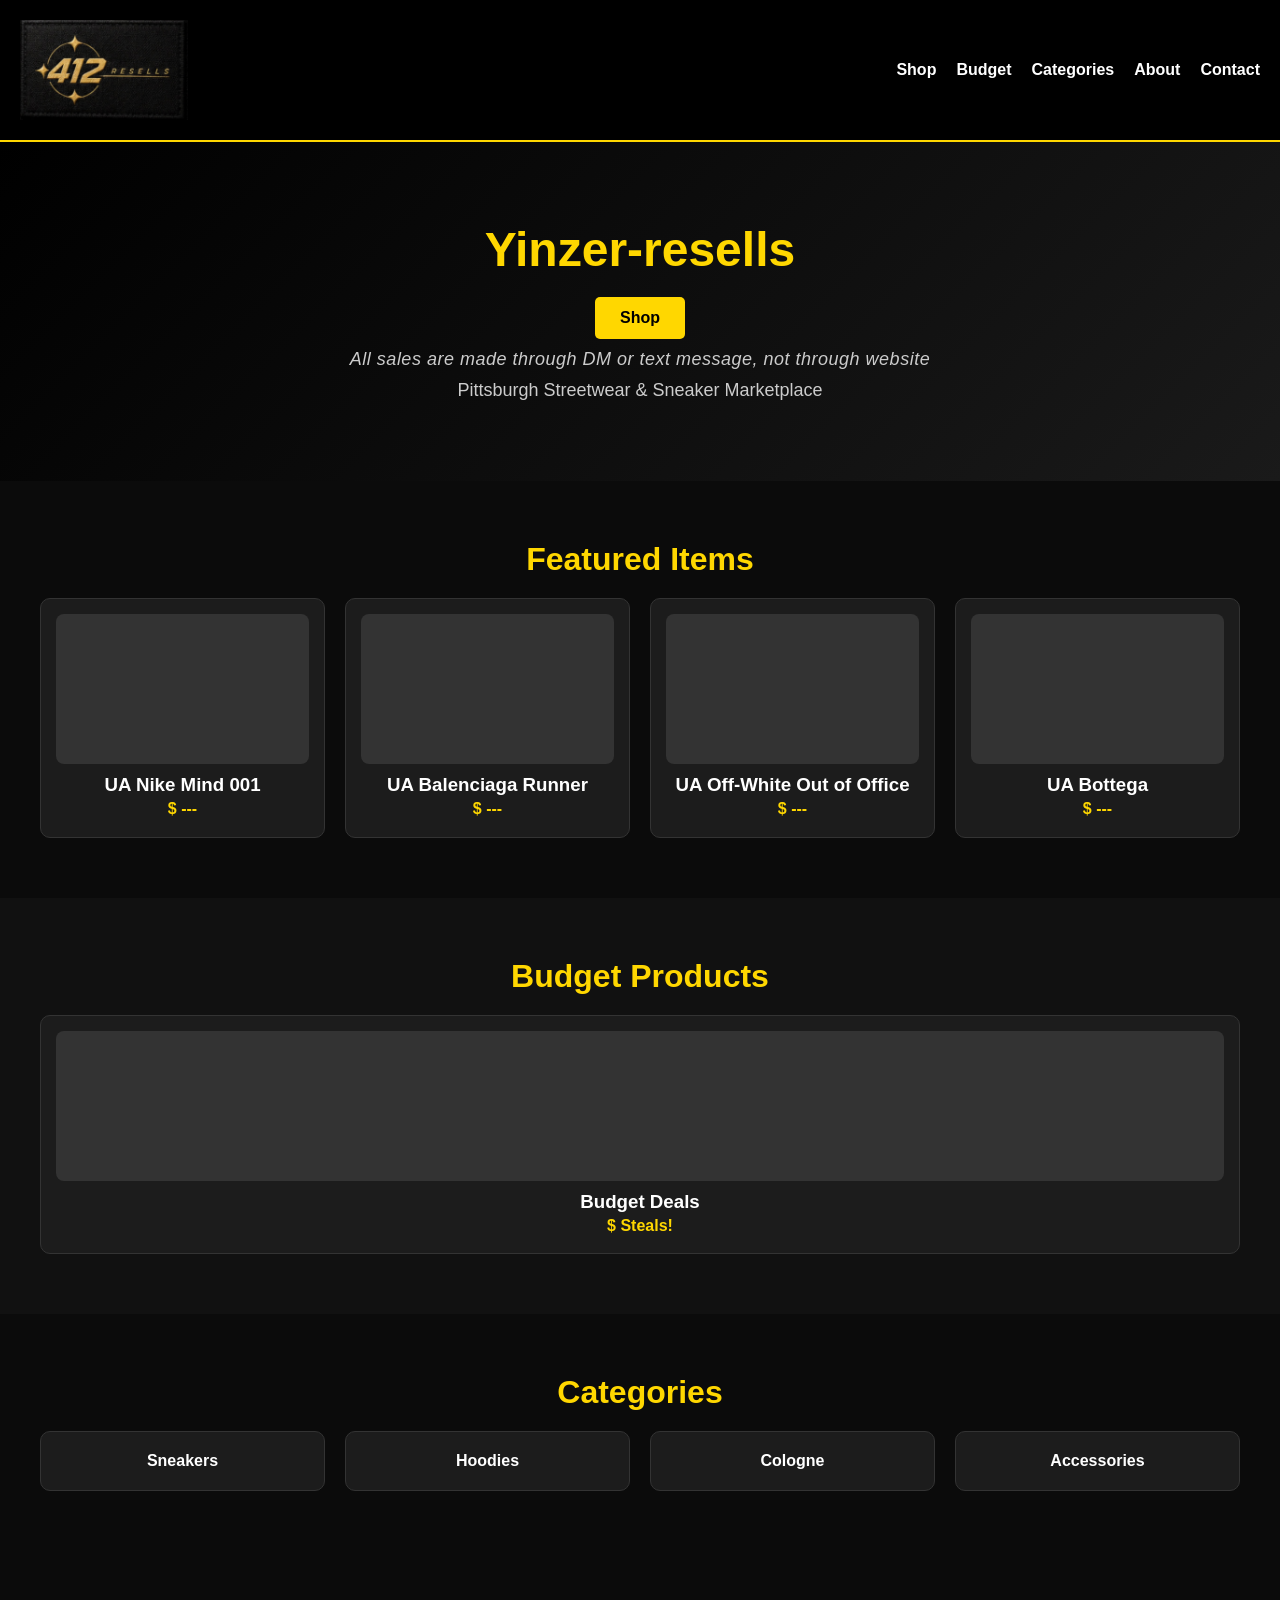
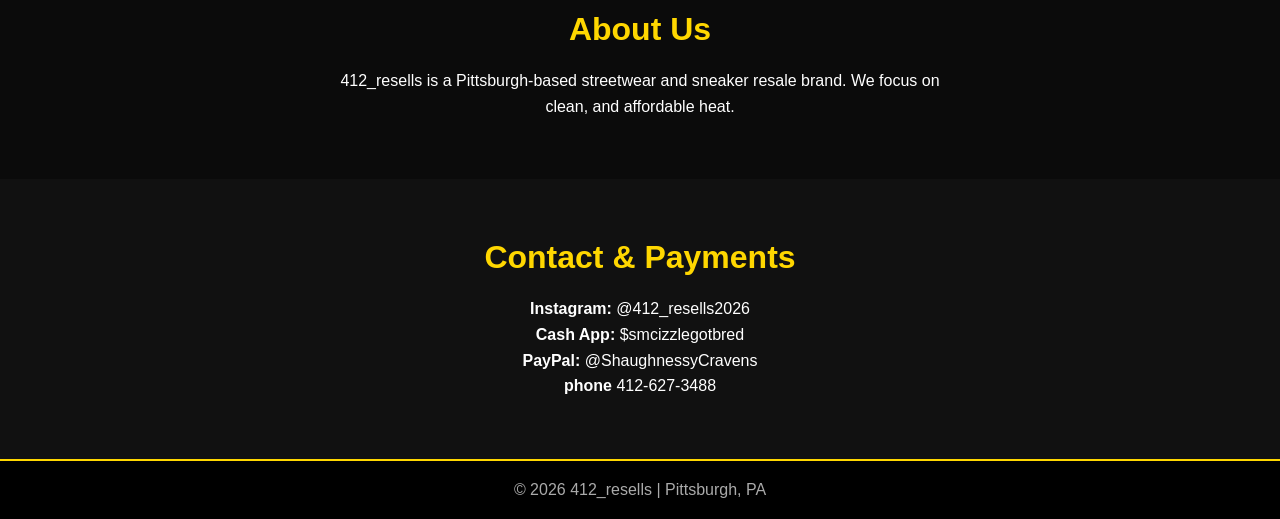
<file: index.html>
<!DOCTYPE html>
<html lang="en">
<head>
  <meta charset="UTF-8" />
  <meta name="viewport" content="width=device-width, initial-scale=1.0"/>
  <title>Yinzer Resells | Pittsburgh Streetwear</title>
  <link rel="stylesheet" href="style.css"/>
  <style>
    .logo img {
      height: 100px !important;
      width: auto !important;
    }
    
    .card a {
      text-decoration: none;
      color: inherit;
      display: block;
    }

    .fine-print {
      margin-top: 15px;
      font-size: 12px;
      color: #d4af37;
      font-style: italic;
      letter-spacing: 0.5px;
    }
  </style>
</head>

<body>

  <!-- NAVBAR -->
  <header>
    <div class="logo"><img src="IMG_1099.jpeg" alt="Yinzer Resells logo" /></div>

    <nav id="navMenu">
      <a href="#shop">Shop</a>
      <a href="#budget">Budget</a>
      <a href="#categories">Categories</a>
      <a href="#about">About</a>
      <a href="#contact">Contact</a>
    </nav>

    <div class="menu-btn" onclick="toggleMenu()">☰</div>
  </header>

  <!-- HERO -->
  <section class="hero">
    <h1>Yinzer-resells</h1>
    <a href="#shop" class="btn" style="background: gold; color: black; font-weight: bold; display: inline-block; margin-top: 20px; padding: 12px 25px; border-radius: 5px;">Shop</a>
    <p class="fine-print">All sales are made through DM or text message, not through website</p>
    <p>Pittsburgh Streetwear & Sneaker Marketplace</p>
  </section>

  <!-- SHOP SECTION -->
  <section id="shop" class="section">
    <h2>Featured Items</h2>

    <div class="grid">

      <div class="card">
        <a href="nike-001.html">
          <div class="img placeholder"></div>
          <h3>UA Nike Mind 001</h3>
          <p>$ ---</p>
        </a>
      </div>

      <div class="card">
        <a href="balenciaga-runner.html">
          <div class="img placeholder"></div>
          <h3>UA Balenciaga Runner</h3>
          <p>$ ---</p>
        </a>
      </div>

      <div class="card">
        <a href="offwhite-outofoffice.html">
          <div class="img placeholder"></div>
          <h3>UA Off-White Out of Office</h3>
          <p>$ ---</p>
        </a>
      </div>

      <div class="card">
        <a href="bottega.html">
          <div class="img placeholder"></div>
          <h3>UA Bottega</h3>
          <p>$ ---</p>
        </a>
      </div>

    </div>
  </section>

  <!-- BUDGET PRODUCTS SECTION -->
  <section id="budget" class="section dark">
    <h2>Budget Products</h2>

    <div class="grid">

      <div class="card">
        <a href="budget-products.html">
          <div class="img placeholder"></div>
          <h3>Budget Deals</h3>
          <p>$ Steals!</p>
        </a>
      </div>

    </div>
  </section>

  <!-- CATEGORIES -->
  <section id="categories" class="section">
    <h2>Categories</h2>

    <div class="grid">

      <div class="cat">Sneakers</div>
      <div class="cat">Hoodies</div>
      <div class="cat">Cologne</div>
      <div class="cat">Accessories</div>

    </div>
  </section>

  <!-- ABOUT -->
  <section id="about" class="section">
    <h2>About Us</h2>
    <p>
      412_resells is a Pittsburgh-based streetwear and sneaker resale brand.
      We focus on clean, and affordable heat.
    </p>
  </section>

  <!-- CONTACT -->
  <section id="contact" class="section dark">
    <h2>Contact & Payments</h2>

    <p><strong>Instagram:</strong> @412_resells2026</p>
    <p><strong>Cash App:</strong> $smcizzlegotbred</p>
    <p><strong>PayPal:</strong> @ShaughnessyCravens</p>
    <p><strong>phone</strong> 412-627-3488</p>
  </section>

  <!-- FOOTER -->
  <footer>
    <p>© 2026 412_resells | Pittsburgh, PA</p>
  </footer>

  <script src="script.js"></script>
</body>
</html>
</file>
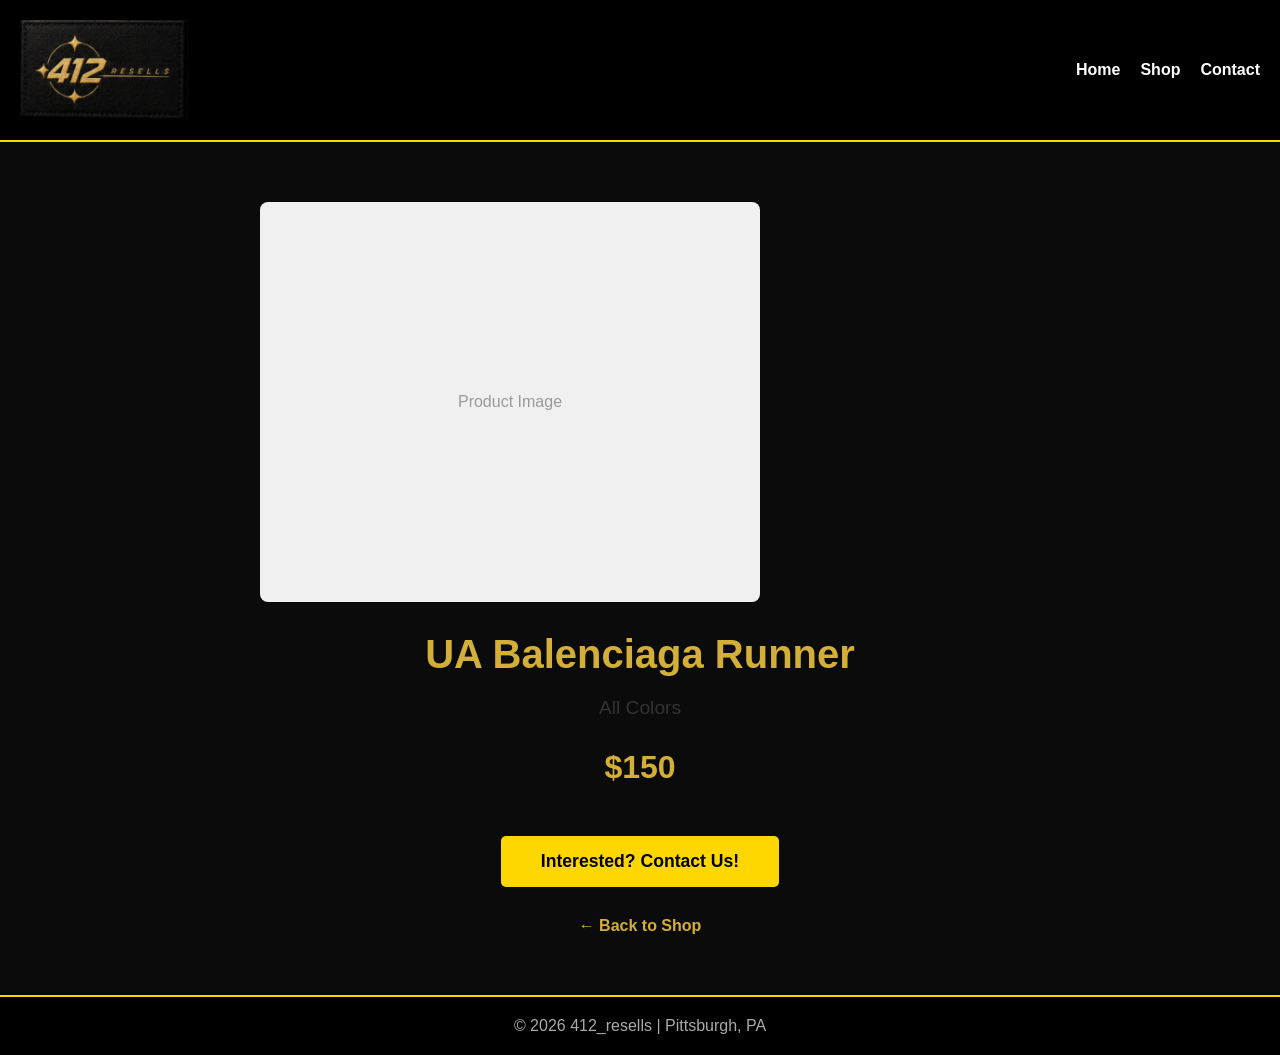
<file: balenciaga-runner.html>
<!DOCTYPE html>
<html lang="en">
<head>
  <meta charset="UTF-8" />
  <meta name="viewport" content="width=device-width, initial-scale=1.0"/>
  <title>UA Balenciaga Runner | Yinzer Resells</title>
  <link rel="stylesheet" href="style.css"/>
  <style>
    .logo img {
      height: 100px !important;
      width: auto !important;
    }
    
    .product-container {
      max-width: 800px;
      margin: 40px auto;
      padding: 20px;
      text-align: center;
    }

    .product-image {
      width: 100%;
      max-width: 500px;
      height: 400px;
      background-color: #f0f0f0;
      border-radius: 8px;
      margin-bottom: 30px;
      display: flex;
      align-items: center;
      justify-content: center;
      color: #999;
    }

    .product-details h1 {
      font-size: 2.5em;
      margin-bottom: 20px;
      color: #d4af37;
    }

    .product-details p {
      font-size: 1.2em;
      margin-bottom: 15px;
      color: #333;
    }

    .price {
      font-size: 2em;
      font-weight: bold;
      color: #d4af37;
      margin: 30px 0;
    }

    .contact-btn {
      background: gold;
      color: black;
      font-weight: bold;
      padding: 15px 40px;
      border-radius: 5px;
      text-decoration: none;
      display: inline-block;
      margin-top: 20px;
      font-size: 1.1em;
      border: none;
      cursor: pointer;
    }

    .contact-btn:hover {
      background: #ffed4e;
      transition: 0.3s;
    }

    .back-link {
      margin-top: 30px;
    }

    .back-link a {
      color: #d4af37;
      text-decoration: none;
      font-weight: bold;
    }

    .back-link a:hover {
      text-decoration: underline;
    }
  </style>
</head>

<body>

  <!-- NAVBAR -->
  <header>
    <div class="logo"><img src="IMG_1099.jpeg" alt="Yinzer Resells logo" /></div>

    <nav id="navMenu">
      <a href="index.html">Home</a>
      <a href="index.html#shop">Shop</a>
      <a href="index.html#contact">Contact</a>
    </nav>

    <div class="menu-btn" onclick="toggleMenu()">☰</div>
  </header>

  <!-- PRODUCT SECTION -->
  <section class="product-container">
    <div class="product-image">
      <span>Product Image</span>
    </div>

    <div class="product-details">
      <h1>UA Balenciaga Runner</h1>
      <p>All Colors</p>
      <div class="price">$150</div>
      
      <button class="contact-btn" onclick="contactUs()">Interested? Contact Us!</button>
    </div>

    <div class="back-link">
      <a href="index.html">← Back to Shop</a>
    </div>
  </section>

  <!-- FOOTER -->
  <footer>
    <p>© 2026 412_resells | Pittsburgh, PA</p>
  </footer>

  <script>
    function toggleMenu() {
      const navMenu = document.getElementById('navMenu');
      navMenu.style.display = navMenu.style.display === 'block' ? 'none' : 'block';
    }

    function contactUs() {
      alert('Contact us on Instagram: @412_resells2026\n\nCash App: $smcizzlegotbred\n\nPayPal: @ShaughnessyCravens\n\nPhone: 412-627-3488');
    }
  </script>
</body>
</html>
</file>
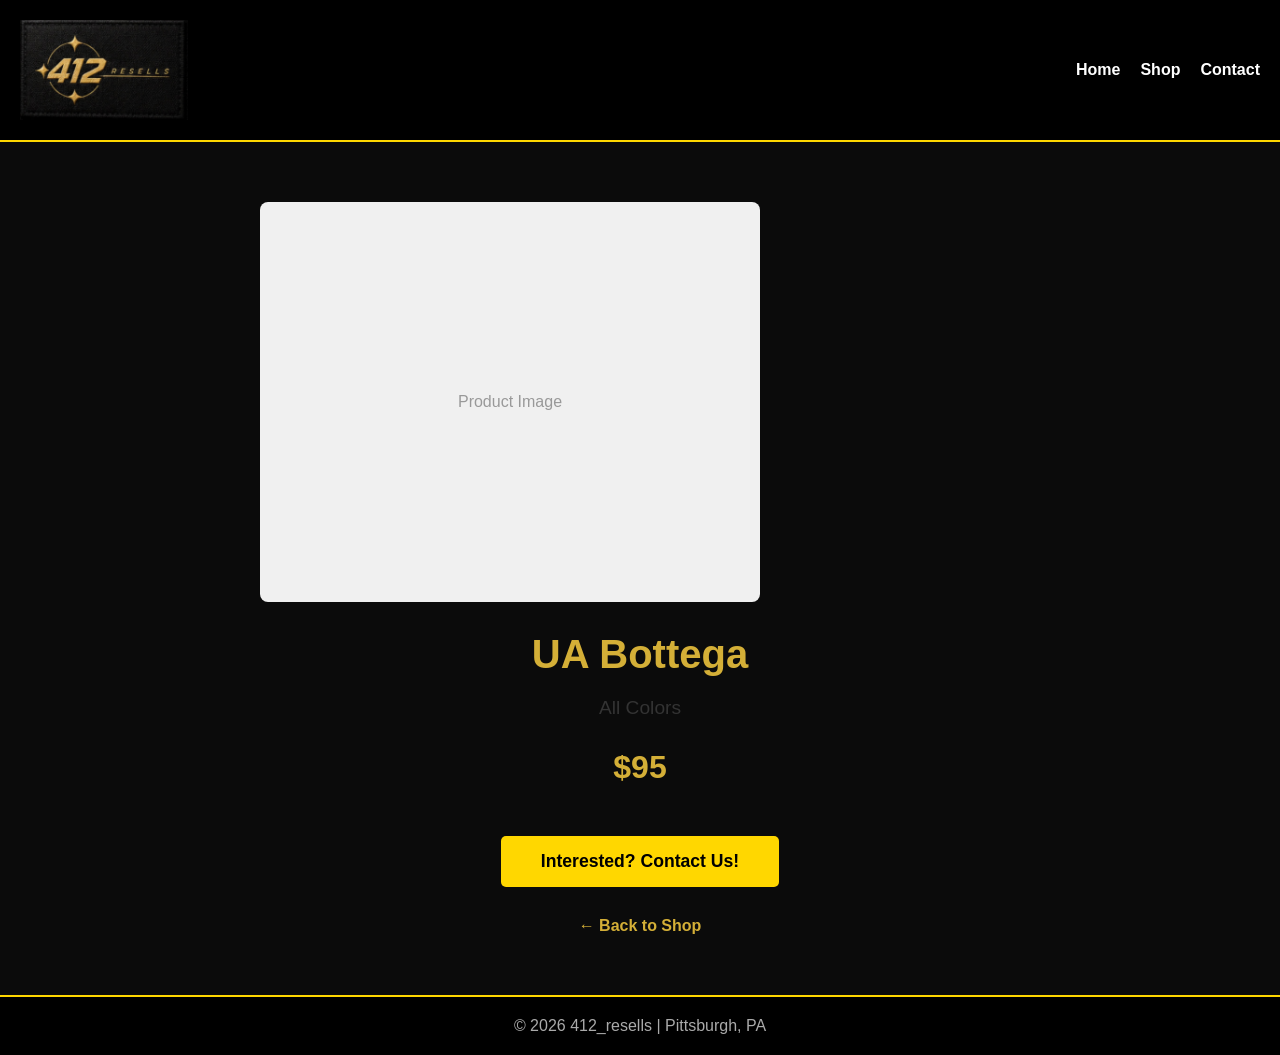
<file: bottega.html>
<!DOCTYPE html>
<html lang="en">
<head>
  <meta charset="UTF-8" />
  <meta name="viewport" content="width=device-width, initial-scale=1.0"/>
  <title>UA Bottega | Yinzer Resells</title>
  <link rel="stylesheet" href="style.css"/>
  <style>
    .logo img {
      height: 100px !important;
      width: auto !important;
    }
    
    .product-container {
      max-width: 800px;
      margin: 40px auto;
      padding: 20px;
      text-align: center;
    }

    .product-image {
      width: 100%;
      max-width: 500px;
      height: 400px;
      background-color: #f0f0f0;
      border-radius: 8px;
      margin-bottom: 30px;
      display: flex;
      align-items: center;
      justify-content: center;
      color: #999;
    }

    .product-details h1 {
      font-size: 2.5em;
      margin-bottom: 20px;
      color: #d4af37;
    }

    .product-details p {
      font-size: 1.2em;
      margin-bottom: 15px;
      color: #333;
    }

    .price {
      font-size: 2em;
      font-weight: bold;
      color: #d4af37;
      margin: 30px 0;
    }

    .contact-btn {
      background: gold;
      color: black;
      font-weight: bold;
      padding: 15px 40px;
      border-radius: 5px;
      text-decoration: none;
      display: inline-block;
      margin-top: 20px;
      font-size: 1.1em;
      border: none;
      cursor: pointer;
    }

    .contact-btn:hover {
      background: #ffed4e;
      transition: 0.3s;
    }

    .back-link {
      margin-top: 30px;
    }

    .back-link a {
      color: #d4af37;
      text-decoration: none;
      font-weight: bold;
    }

    .back-link a:hover {
      text-decoration: underline;
    }
  </style>
</head>

<body>

  <!-- NAVBAR -->
  <header>
    <div class="logo"><img src="IMG_1099.jpeg" alt="Yinzer Resells logo" /></div>

    <nav id="navMenu">
      <a href="index.html">Home</a>
      <a href="index.html#shop">Shop</a>
      <a href="index.html#contact">Contact</a>
    </nav>

    <div class="menu-btn" onclick="toggleMenu()">☰</div>
  </header>

  <!-- PRODUCT SECTION -->
  <section class="product-container">
    <div class="product-image">
      <span>Product Image</span>
    </div>

    <div class="product-details">
      <h1>UA Bottega</h1>
      <p>All Colors</p>
      <div class="price">$95</div>
      
      <button class="contact-btn" onclick="contactUs()">Interested? Contact Us!</button>
    </div>

    <div class="back-link">
      <a href="index.html">← Back to Shop</a>
    </div>
  </section>

  <!-- FOOTER -->
  <footer>
    <p>© 2026 412_resells | Pittsburgh, PA</p>
  </footer>

  <script>
    function toggleMenu() {
      const navMenu = document.getElementById('navMenu');
      navMenu.style.display = navMenu.style.display === 'block' ? 'none' : 'block';
    }

    function contactUs() {
      alert('Contact us on Instagram: @412_resells2026\n\nCash App: $smcizzlegotbred\n\nPayPal: @ShaughnessyCravens\n\nPhone: 412-627-3488');
    }
  </script>
</body>
</html>
</file>
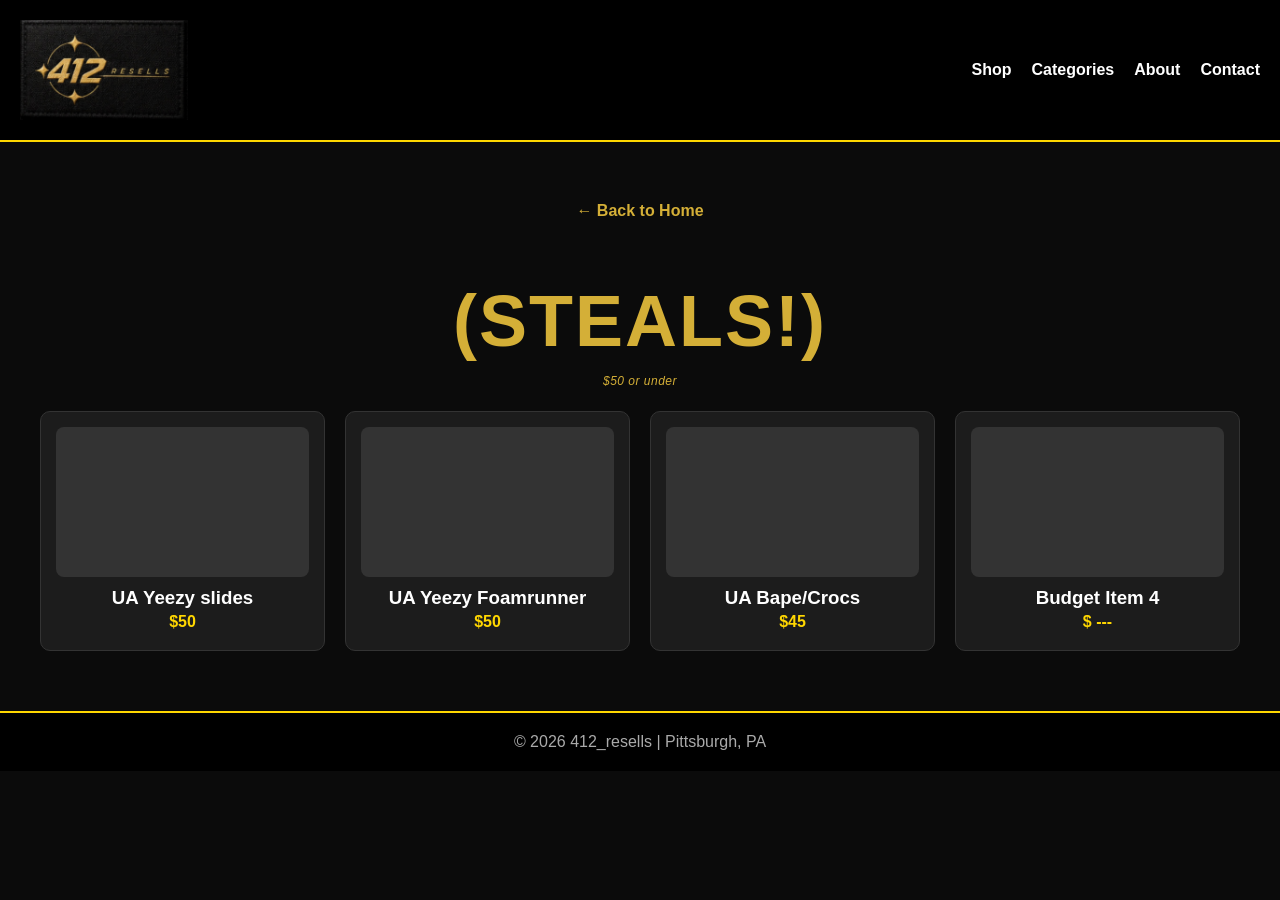
<file: budget-products.html>
<!DOCTYPE html>
<html lang="en">
<head>
  <meta charset="UTF-8" />
  <meta name="viewport" content="width=device-width, initial-scale=1.0"/>
  <title>Budget Products | Yinzer Resells</title>
  <link rel="stylesheet" href="style.css"/>
  <style>
    .logo img {
      height: 100px !important;
      width: auto !important;
    }

    .steals-header {
      font-size: 72px;
      font-weight: bold;
      color: #d4af37;
      text-align: center;
      margin: 40px 0 10px 0;
      text-transform: uppercase;
      letter-spacing: 2px;
    }

    .quality-notice {
      text-align: center;
      font-size: 12px;
      color: #d4af37;
      font-style: italic;
      letter-spacing: 0.5px;
      margin-bottom: 40px;
      max-width: 600px;
      margin-left: auto;
      margin-right: auto;
    }

    .back-link {
      display: inline-block;
      margin-bottom: 20px;
      color: #d4af37;
      text-decoration: none;
      font-weight: bold;
    }

    .back-link:hover {
      text-decoration: underline;
    }

    .card a {
      text-decoration: none;
      color: inherit;
      display: block;
    }
  </style>
</head>

<body>

  <!-- NAVBAR -->
  <header>
    <div class="logo"><img src="IMG_1099.jpeg" alt="Yinzer Resells logo" /></div>

    <nav id="navMenu">
      <a href="index.html#shop">Shop</a>
      <a href="index.html#categories">Categories</a>
      <a href="index.html#about">About</a>
      <a href="index.html#contact">Contact</a>
    </nav>

    <div class="menu-btn" onclick="toggleMenu()">☰</div>
  </header>

  <!-- CONTENT -->
  <section class="section">
    <a href="index.html" class="back-link">← Back to Home</a>

    <h1 class="steals-header">(STEALS!)</h1>
    
    <p class="quality-notice">$50 or under</p>

    <div class="grid">
      <!-- Add your budget product cards here -->
      <div class="card">
        <a href="">
          <div class="img placeholder"></div>
          <h3>UA Yeezy slides</h3></h3>
          <p>$50</p>
        </a>
      </div>

      <div class="card">
        <a href="">
          <div class="img placeholder"></div>
          <h3>UA Yeezy Foamrunner</h3>
          <p>$50</p>
        </a>
      </div>

      <div class="card">
        <a href="">
          <div class="img placeholder"></div>
          <h3>UA Bape/Crocs</h3>
          <p>$45</p>
        </a>
      </div>

      <div class="card">
        <a href="">
          <div class="img placeholder"></div>
          <h3>Budget Item 4</h3>
          <p>$ ---</p>
        </a>
      </div>
    </div>
  </section>

  <!-- FOOTER -->
  <footer>
    <p>© 2026 412_resells | Pittsburgh, PA</p>
  </footer>

  <script src="script.js"></script>
</body>
</html>
</file>
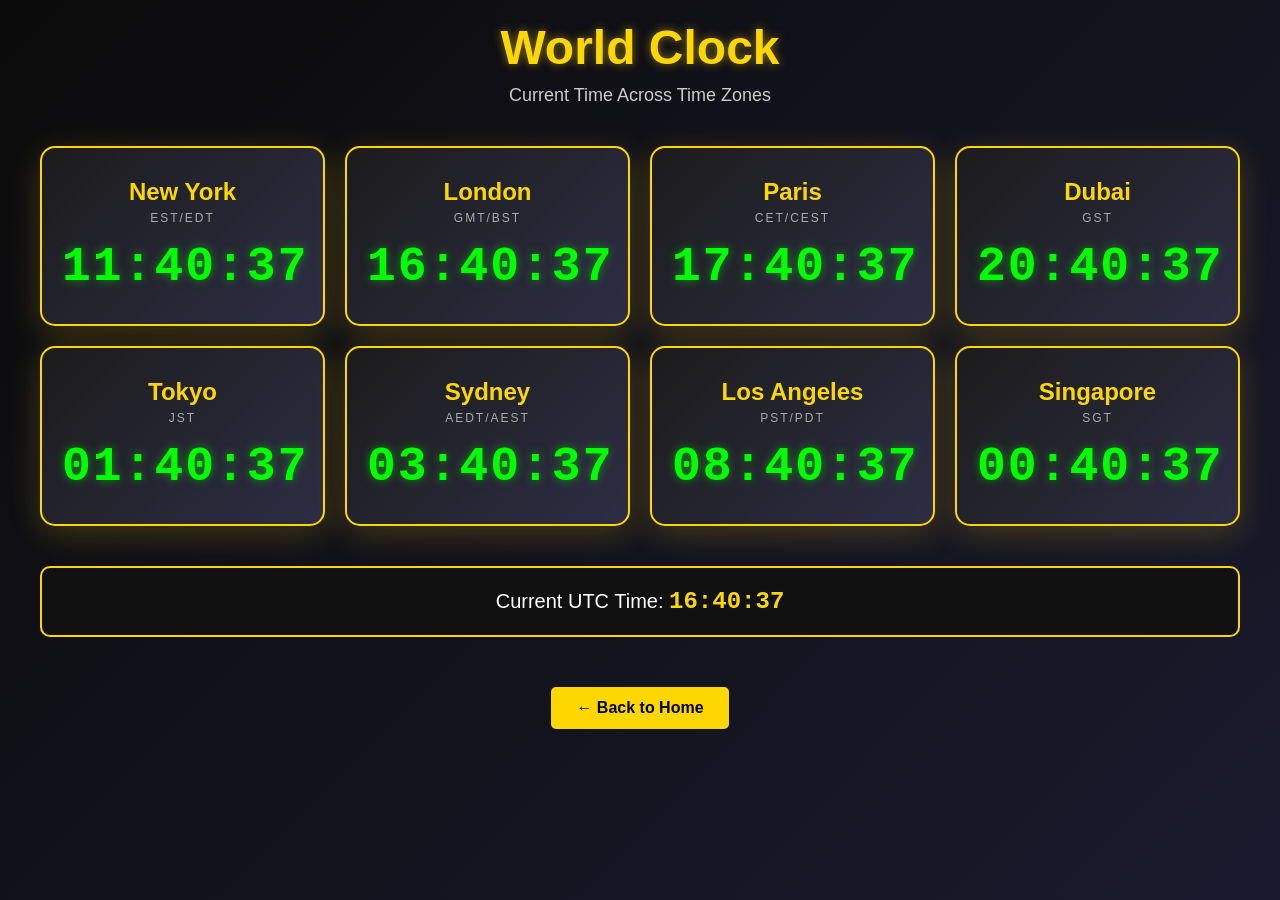
<file: clock.html>
<!DOCTYPE html>
<html lang="en">
<head>
  <meta charset="UTF-8" />
  <meta name="viewport" content="width=device-width, initial-scale=1.0"/>
  <title>Multi-Timezone Digital Clock</title>
  <link rel="stylesheet" href="clock-style.css"/>
</head>

<body>
  <div class="clock-container">
    <h1>World Clock</h1>
    <p class="subtitle">Current Time Across Time Zones</p>
    
    <div class="clocks-grid">
      <!-- New York -->
      <div class="clock-card">
        <div class="timezone-name">New York</div>
        <div class="timezone-code">EST/EDT</div>
        <div class="digital-time" id="ny-time">00:00:00</div>
      </div>

      <!-- London -->
      <div class="clock-card">
        <div class="timezone-name">London</div>
        <div class="timezone-code">GMT/BST</div>
        <div class="digital-time" id="london-time">00:00:00</div>
      </div>

      <!-- Paris -->
      <div class="clock-card">
        <div class="timezone-name">Paris</div>
        <div class="timezone-code">CET/CEST</div>
        <div class="digital-time" id="paris-time">00:00:00</div>
      </div>

      <!-- Dubai -->
      <div class="clock-card">
        <div class="timezone-name">Dubai</div>
        <div class="timezone-code">GST</div>
        <div class="digital-time" id="dubai-time">00:00:00</div>
      </div>

      <!-- Tokyo -->
      <div class="clock-card">
        <div class="timezone-name">Tokyo</div>
        <div class="timezone-code">JST</div>
        <div class="digital-time" id="tokyo-time">00:00:00</div>
      </div>

      <!-- Sydney -->
      <div class="clock-card">
        <div class="timezone-name">Sydney</div>
        <div class="timezone-code">AEDT/AEST</div>
        <div class="digital-time" id="sydney-time">00:00:00</div>
      </div>

      <!-- Los Angeles -->
      <div class="clock-card">
        <div class="timezone-name">Los Angeles</div>
        <div class="timezone-code">PST/PDT</div>
        <div class="digital-time" id="la-time">00:00:00</div>
      </div>

      <!-- Singapore -->
      <div class="clock-card">
        <div class="timezone-name">Singapore</div>
        <div class="timezone-code">SGT</div>
        <div class="digital-time" id="singapore-time">00:00:00</div>
      </div>
    </div>

    <div class="current-utc">
      <p>Current UTC Time: <span id="utc-time">00:00:00</span></p>
    </div>

    <a href="index.html" class="back-btn">← Back to Home</a>
  </div>

  <script src="clock-script.js"></script>
</body>
</html>
</file>
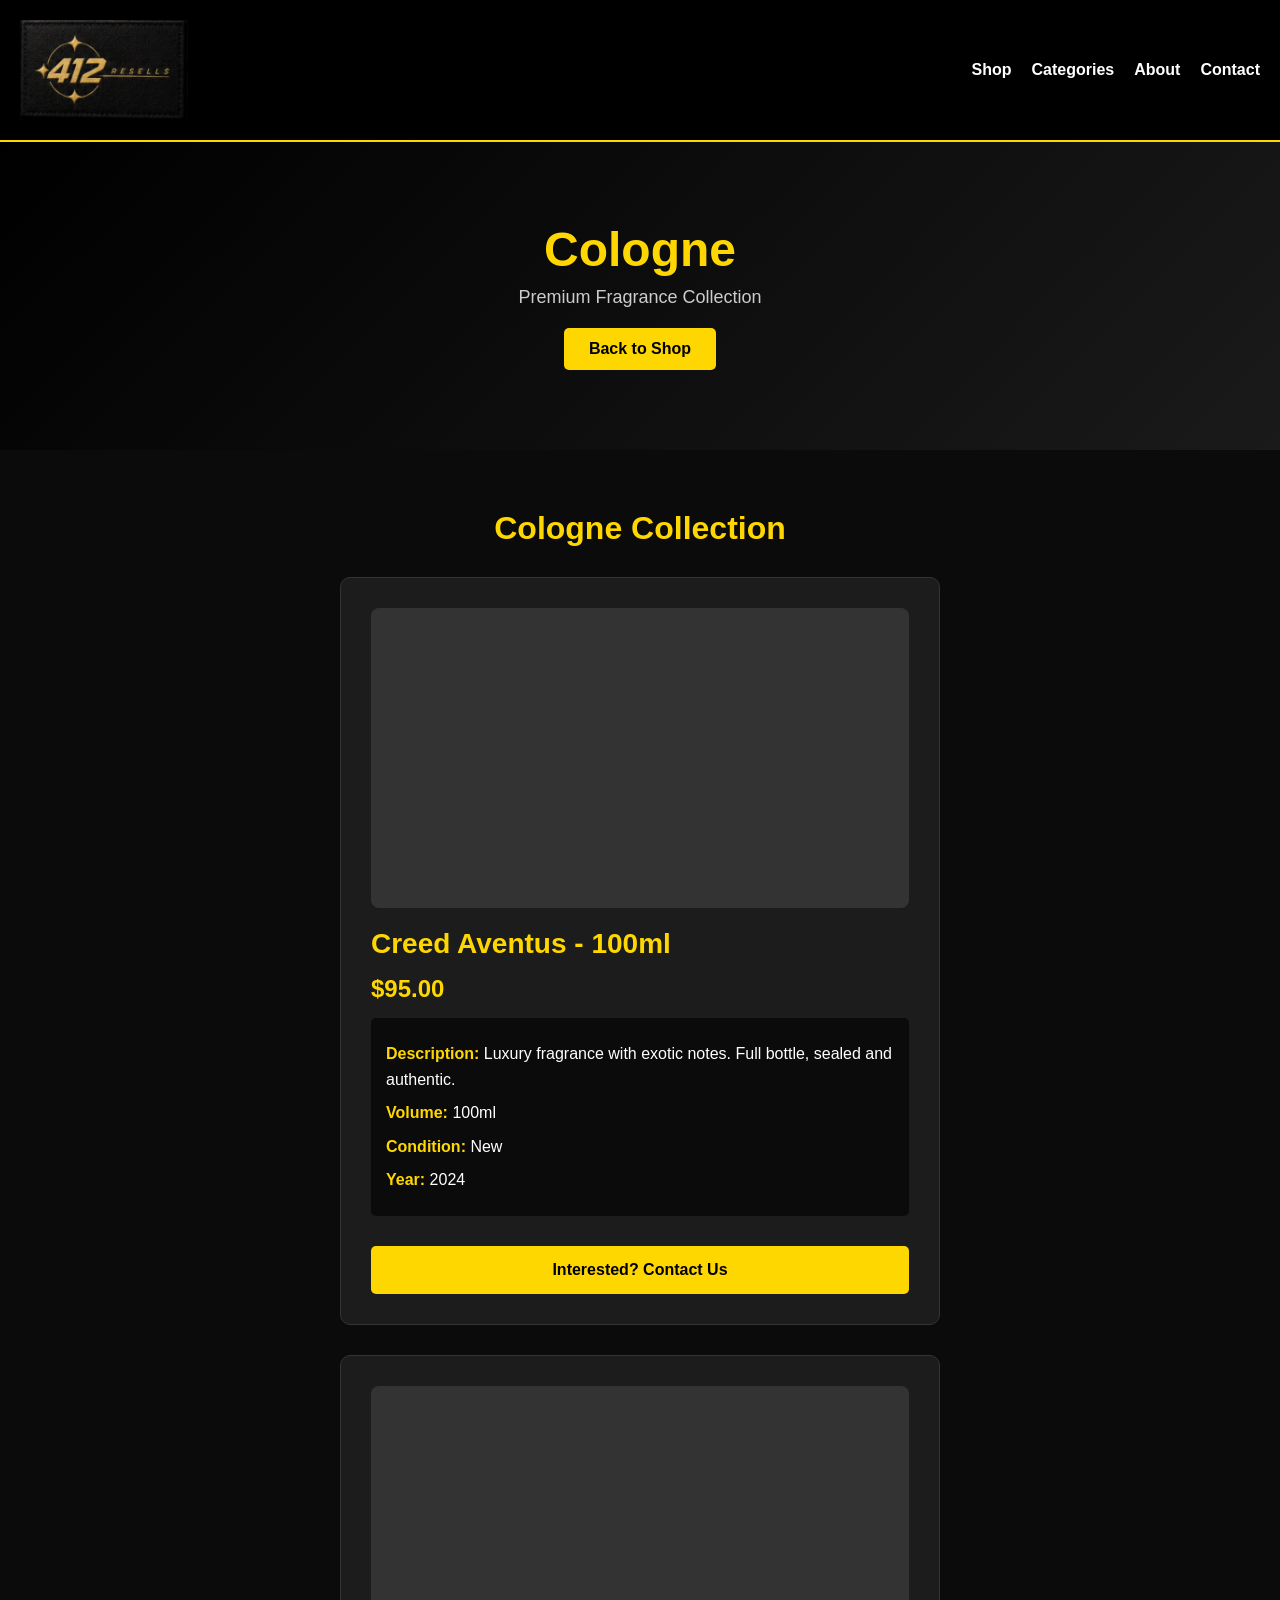
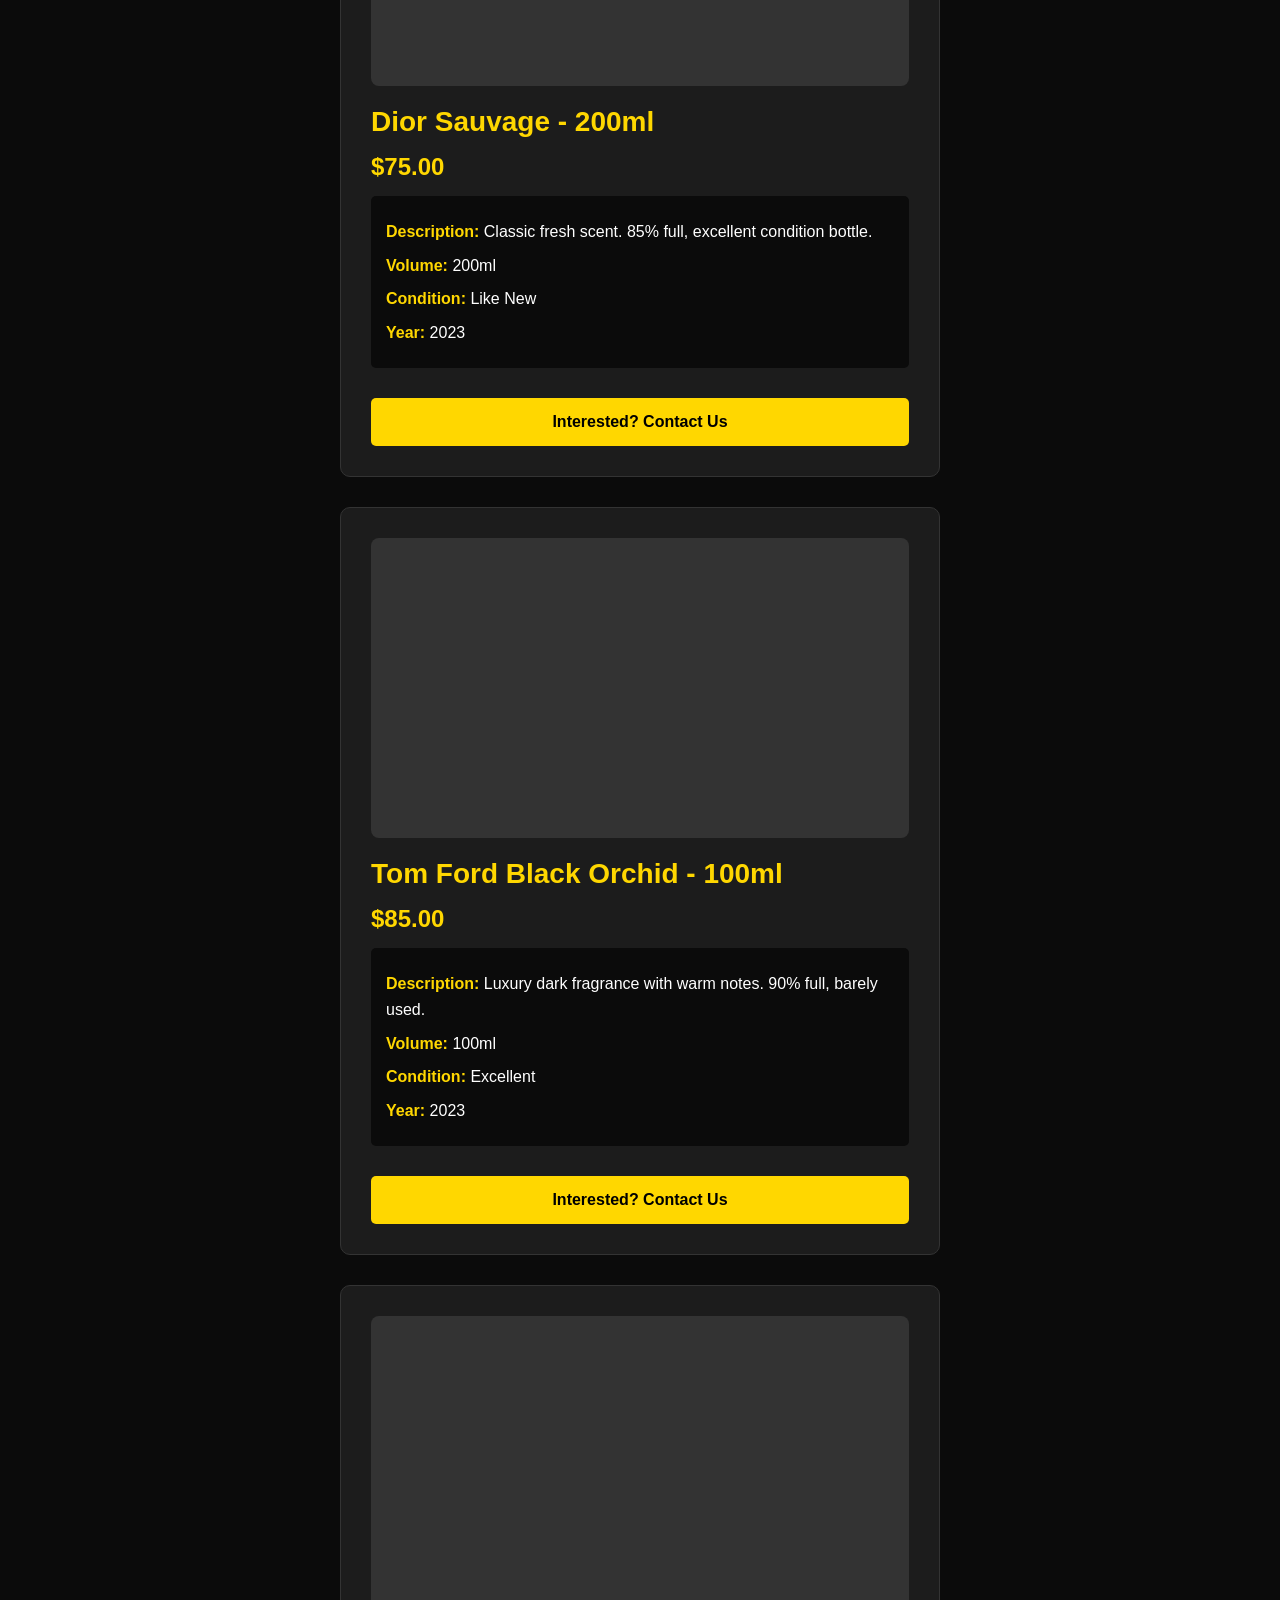
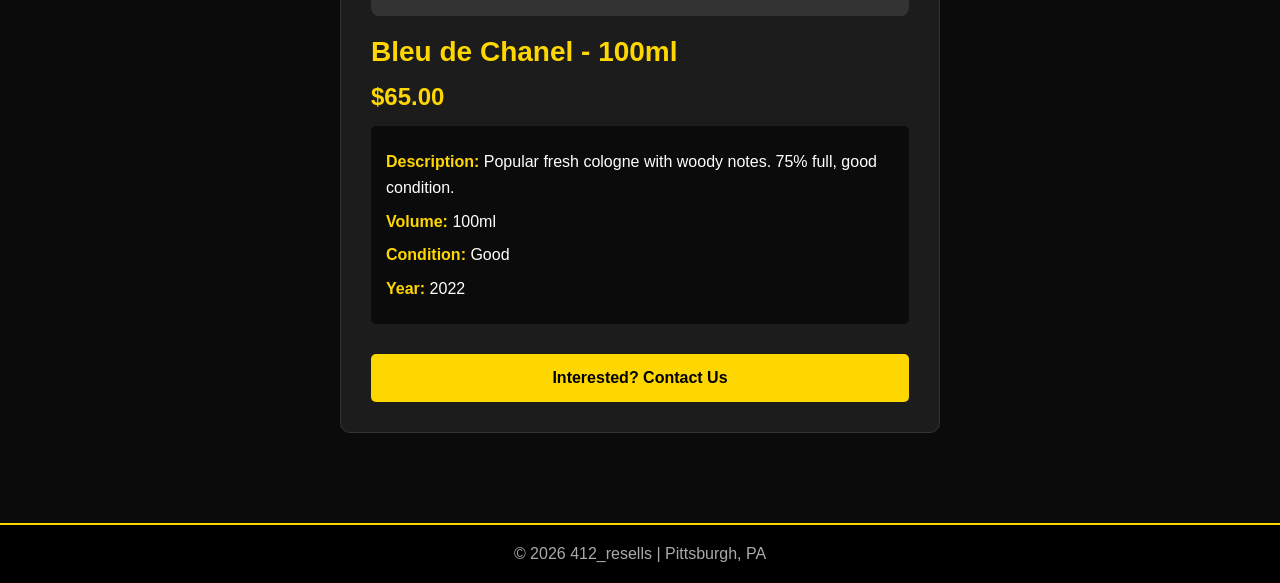
<file: cologne.html>
<!DOCTYPE html>
<html lang="en">
<head>
  <meta charset="UTF-8" />
  <meta name="viewport" content="width=device-width, initial-scale=1.0"/>
  <title>Cologne | Yinzer Resells</title>
  <link rel="stylesheet" href="style.css"/>
  <style>
    .logo img {
      height: 100px !important;
      width: auto !important;
    }
    
    .product-detail {
      background: #1c1c1c;
      border: 1px solid #333;
      border-radius: 10px;
      padding: 30px;
      max-width: 600px;
      margin: 30px auto;
      text-align: left;
    }

    .product-detail .img {
      height: 300px;
      background: #333;
      border-radius: 8px;
      margin-bottom: 20px;
    }

    .product-detail h3 {
      color: gold;
      font-size: 28px;
      margin-bottom: 15px;
    }

    .product-detail .price {
      color: gold;
      font-weight: bold;
      font-size: 24px;
      margin-bottom: 15px;
    }

    .product-detail .specs {
      background: #0b0b0b;
      padding: 15px;
      border-radius: 5px;
      margin-bottom: 15px;
    }

    .product-detail .specs p {
      margin: 8px 0;
      line-height: 1.6;
    }

    .product-detail .specs strong {
      color: gold;
    }

    .product-detail .buy-btn {
      display: inline-block;
      width: 100%;
      padding: 15px;
      background: gold;
      color: black;
      font-weight: bold;
      text-decoration: none;
      border-radius: 5px;
      text-align: center;
      transition: background 0.3s ease, transform 0.2s ease;
      margin-top: 15px;
      border: none;
      cursor: pointer;
      font-size: 16px;
    }

    .product-detail .buy-btn:hover {
      background: #ffd700;
      transform: scale(1.02);
    }
  </style>
</head>

<body>

  <!-- NAVBAR -->
  <header>
    <div class="logo"><img src="IMG_1099.jpeg" alt="Yinzer Resells logo" /></div>

    <nav id="navMenu">
      <a href="index.html#shop">Shop</a>
      <a href="index.html#categories">Categories</a>
      <a href="index.html#about">About</a>
      <a href="index.html#contact">Contact</a>
    </nav>

    <div class="menu-btn" onclick="toggleMenu()">☰</div>
  </header>

  <!-- HERO -->
  <section class="hero">
    <h1>Cologne</h1>
    <p>Premium Fragrance Collection</p>
    <a href="index.html#shop" class="btn">Back to Shop</a>
  </section>

  <!-- PRODUCTS SECTION -->
  <section id="shop" class="section">
    <h2>Cologne Collection</h2>

    <div class="product-detail">
      <div class="img placeholder"></div>
      <h3>Creed Aventus - 100ml</h3>
      <div class="price">$95.00</div>
      <div class="specs">
        <p><strong>Description:</strong> Luxury fragrance with exotic notes. Full bottle, sealed and authentic.</p>
        <p><strong>Volume:</strong> 100ml</p>
        <p><strong>Condition:</strong> New</p>
        <p><strong>Year:</strong> 2024</p>
      </div>
      <button class="buy-btn" onclick="contactSeller()">Interested? Contact Us</button>
    </div>

    <div class="product-detail">
      <div class="img placeholder"></div>
      <h3>Dior Sauvage - 200ml</h3>
      <div class="price">$75.00</div>
      <div class="specs">
        <p><strong>Description:</strong> Classic fresh scent. 85% full, excellent condition bottle.</p>
        <p><strong>Volume:</strong> 200ml</p>
        <p><strong>Condition:</strong> Like New</p>
        <p><strong>Year:</strong> 2023</p>
      </div>
      <button class="buy-btn" onclick="contactSeller()">Interested? Contact Us</button>
    </div>

    <div class="product-detail">
      <div class="img placeholder"></div>
      <h3>Tom Ford Black Orchid - 100ml</h3>
      <div class="price">$85.00</div>
      <div class="specs">
        <p><strong>Description:</strong> Luxury dark fragrance with warm notes. 90% full, barely used.</p>
        <p><strong>Volume:</strong> 100ml</p>
        <p><strong>Condition:</strong> Excellent</p>
        <p><strong>Year:</strong> 2023</p>
      </div>
      <button class="buy-btn" onclick="contactSeller()">Interested? Contact Us</button>
    </div>

    <div class="product-detail">
      <div class="img placeholder"></div>
      <h3>Bleu de Chanel - 100ml</h3>
      <div class="price">$65.00</div>
      <div class="specs">
        <p><strong>Description:</strong> Popular fresh cologne with woody notes. 75% full, good condition.</p>
        <p><strong>Volume:</strong> 100ml</p>
        <p><strong>Condition:</strong> Good</p>
        <p><strong>Year:</strong> 2022</p>
      </div>
      <button class="buy-btn" onclick="contactSeller()">Interested? Contact Us</button>
    </div>

  </section>

  <!-- FOOTER -->
  <footer>
    <p>© 2026 412_resells | Pittsburgh, PA</p>
  </footer>

  <script src="script.js"></script>
  <script>
    function contactSeller() {
      alert('Contact us via Instagram: @412_resells2026\nCash App: $smcizzlegotbred\nPayPal: @ShaughnessyCravens\nPhone: 412-627-3488');
    }
  </script>
</body>
</html>
</file>
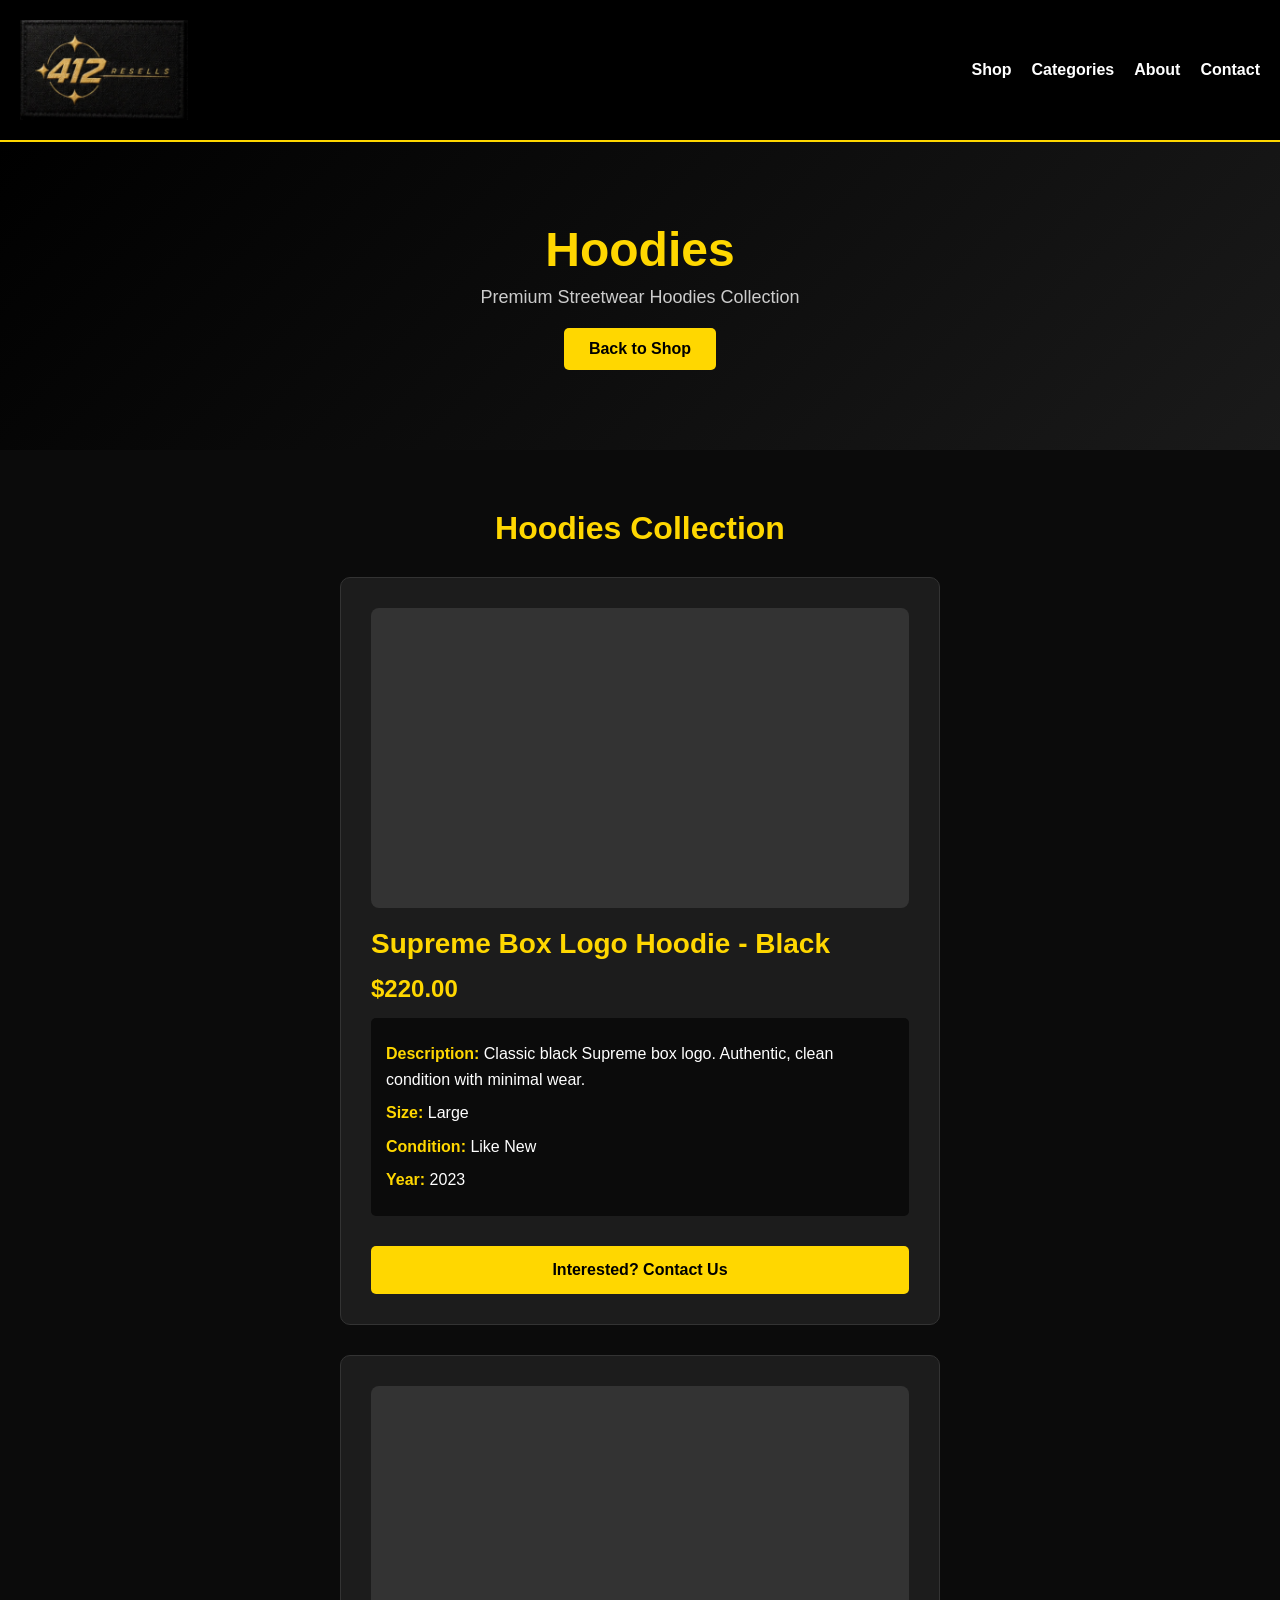
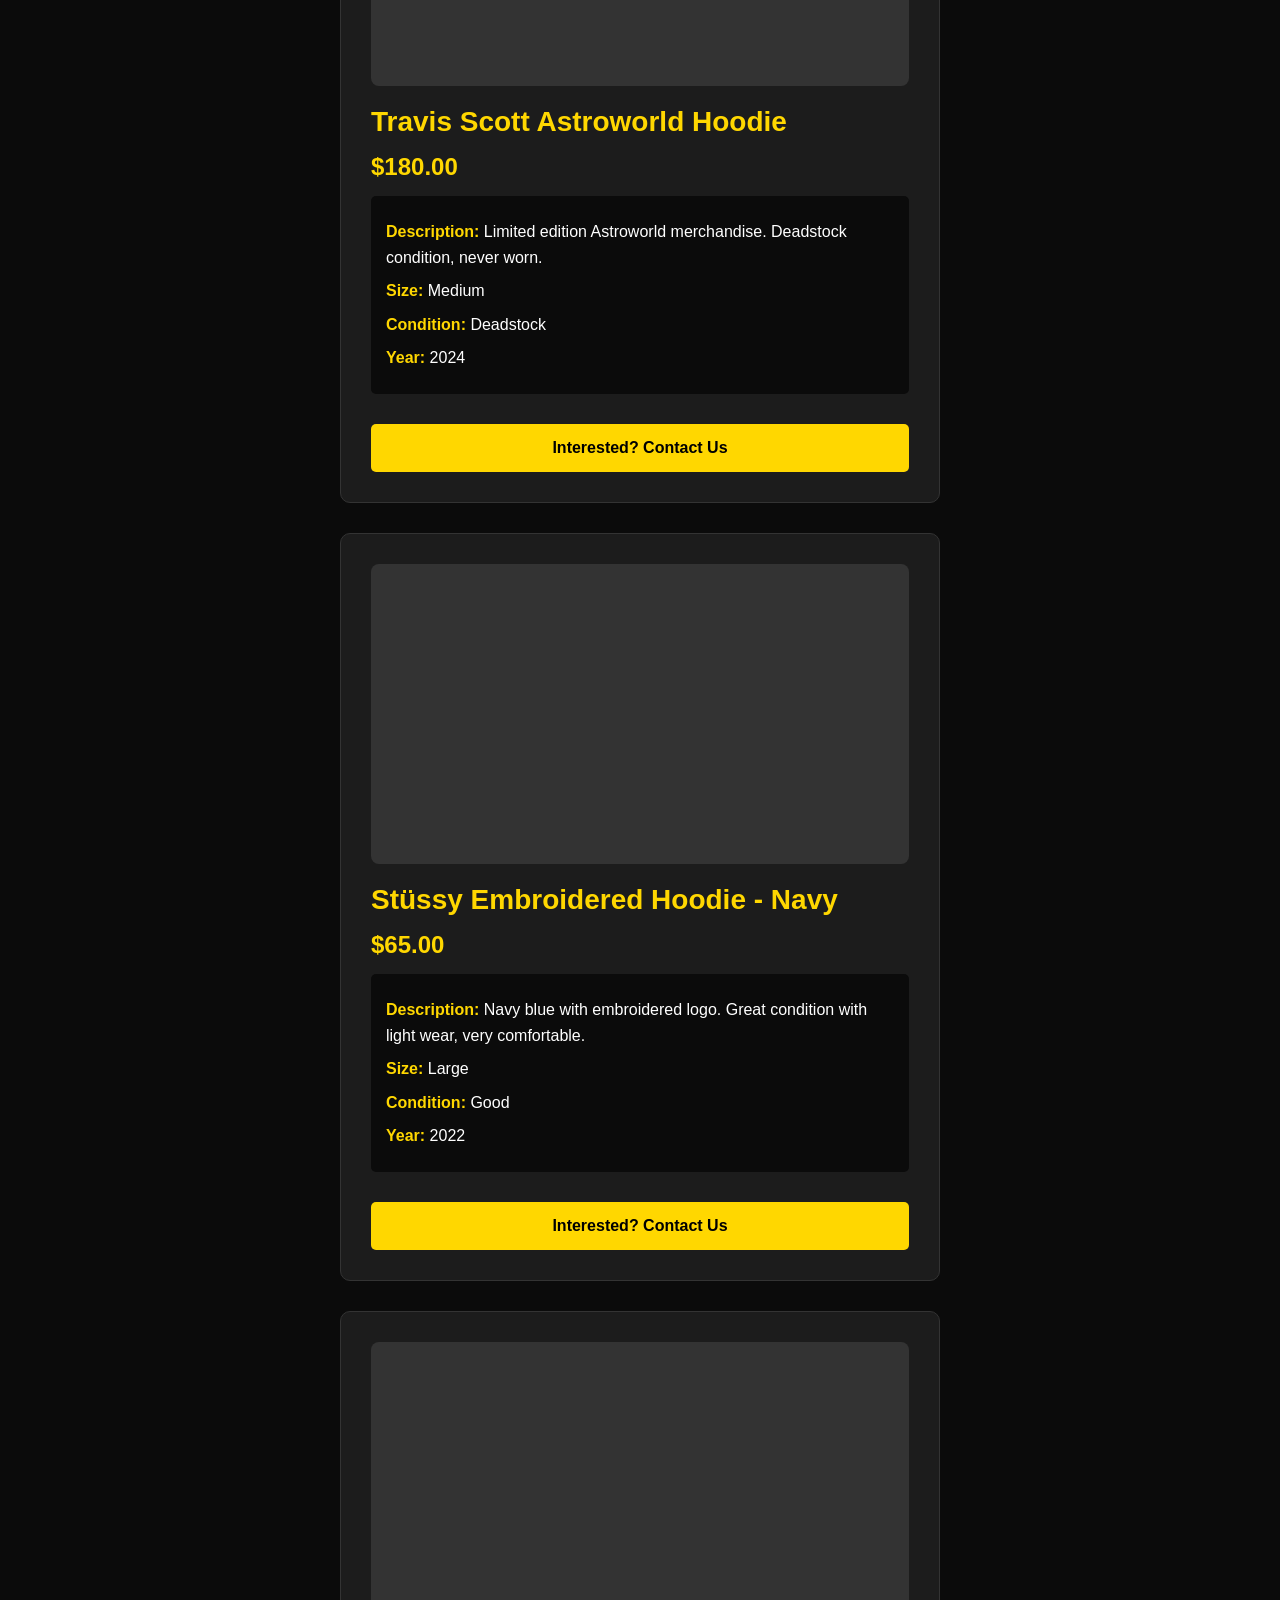
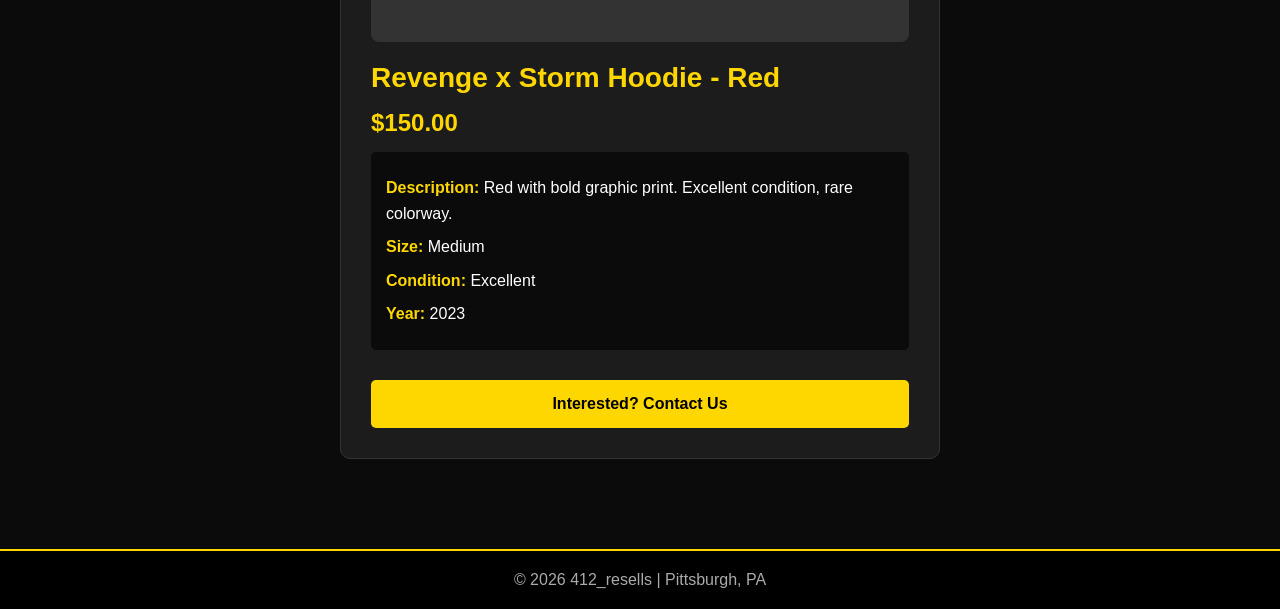
<file: hoodies.html>
<!DOCTYPE html>
<html lang="en">
<head>
  <meta charset="UTF-8" />
  <meta name="viewport" content="width=device-width, initial-scale=1.0"/>
  <title>Hoodies | Yinzer Resells</title>
  <link rel="stylesheet" href="style.css"/>
  <style>
    .logo img {
      height: 100px !important;
      width: auto !important;
    }
    
    .product-detail {
      background: #1c1c1c;
      border: 1px solid #333;
      border-radius: 10px;
      padding: 30px;
      max-width: 600px;
      margin: 30px auto;
      text-align: left;
    }

    .product-detail .img {
      height: 300px;
      background: #333;
      border-radius: 8px;
      margin-bottom: 20px;
    }

    .product-detail h3 {
      color: gold;
      font-size: 28px;
      margin-bottom: 15px;
    }

    .product-detail .price {
      color: gold;
      font-weight: bold;
      font-size: 24px;
      margin-bottom: 15px;
    }

    .product-detail .specs {
      background: #0b0b0b;
      padding: 15px;
      border-radius: 5px;
      margin-bottom: 15px;
    }

    .product-detail .specs p {
      margin: 8px 0;
      line-height: 1.6;
    }

    .product-detail .specs strong {
      color: gold;
    }

    .product-detail .buy-btn {
      display: inline-block;
      width: 100%;
      padding: 15px;
      background: gold;
      color: black;
      font-weight: bold;
      text-decoration: none;
      border-radius: 5px;
      text-align: center;
      transition: background 0.3s ease, transform 0.2s ease;
      margin-top: 15px;
      border: none;
      cursor: pointer;
      font-size: 16px;
    }

    .product-detail .buy-btn:hover {
      background: #ffd700;
      transform: scale(1.02);
    }
  </style>
</head>

<body>

  <!-- NAVBAR -->
  <header>
    <div class="logo"><img src="IMG_1099.jpeg" alt="Yinzer Resells logo" /></div>

    <nav id="navMenu">
      <a href="index.html#shop">Shop</a>
      <a href="index.html#categories">Categories</a>
      <a href="index.html#about">About</a>
      <a href="index.html#contact">Contact</a>
    </nav>

    <div class="menu-btn" onclick="toggleMenu()">☰</div>
  </header>

  <!-- HERO -->
  <section class="hero">
    <h1>Hoodies</h1>
    <p>Premium Streetwear Hoodies Collection</p>
    <a href="index.html#shop" class="btn">Back to Shop</a>
  </section>

  <!-- PRODUCTS SECTION -->
  <section id="shop" class="section">
    <h2>Hoodies Collection</h2>

    <div class="product-detail">
      <div class="img placeholder"></div>
      <h3>Supreme Box Logo Hoodie - Black</h3>
      <div class="price">$220.00</div>
      <div class="specs">
        <p><strong>Description:</strong> Classic black Supreme box logo. Authentic, clean condition with minimal wear.</p>
        <p><strong>Size:</strong> Large</p>
        <p><strong>Condition:</strong> Like New</p>
        <p><strong>Year:</strong> 2023</p>
      </div>
      <button class="buy-btn" onclick="contactSeller()">Interested? Contact Us</button>
    </div>

    <div class="product-detail">
      <div class="img placeholder"></div>
      <h3>Travis Scott Astroworld Hoodie</h3>
      <div class="price">$180.00</div>
      <div class="specs">
        <p><strong>Description:</strong> Limited edition Astroworld merchandise. Deadstock condition, never worn.</p>
        <p><strong>Size:</strong> Medium</p>
        <p><strong>Condition:</strong> Deadstock</p>
        <p><strong>Year:</strong> 2024</p>
      </div>
      <button class="buy-btn" onclick="contactSeller()">Interested? Contact Us</button>
    </div>

    <div class="product-detail">
      <div class="img placeholder"></div>
      <h3>Stüssy Embroidered Hoodie - Navy</h3>
      <div class="price">$65.00</div>
      <div class="specs">
        <p><strong>Description:</strong> Navy blue with embroidered logo. Great condition with light wear, very comfortable.</p>
        <p><strong>Size:</strong> Large</p>
        <p><strong>Condition:</strong> Good</p>
        <p><strong>Year:</strong> 2022</p>
      </div>
      <button class="buy-btn" onclick="contactSeller()">Interested? Contact Us</button>
    </div>

    <div class="product-detail">
      <div class="img placeholder"></div>
      <h3>Revenge x Storm Hoodie - Red</h3>
      <div class="price">$150.00</div>
      <div class="specs">
        <p><strong>Description:</strong> Red with bold graphic print. Excellent condition, rare colorway.</p>
        <p><strong>Size:</strong> Medium</p>
        <p><strong>Condition:</strong> Excellent</p>
        <p><strong>Year:</strong> 2023</p>
      </div>
      <button class="buy-btn" onclick="contactSeller()">Interested? Contact Us</button>
    </div>

  </section>

  <!-- FOOTER -->
  <footer>
    <p>© 2026 412_resells | Pittsburgh, PA</p>
  </footer>

  <script src="script.js"></script>
  <script>
    function contactSeller() {
      alert('Contact us via Instagram: @412_resells2026\nCash App: $smcizzlegotbred\nPayPal: @ShaughnessyCravens\nPhone: 412-627-3488');
    }
  </script>
</body>
</html>
</file>
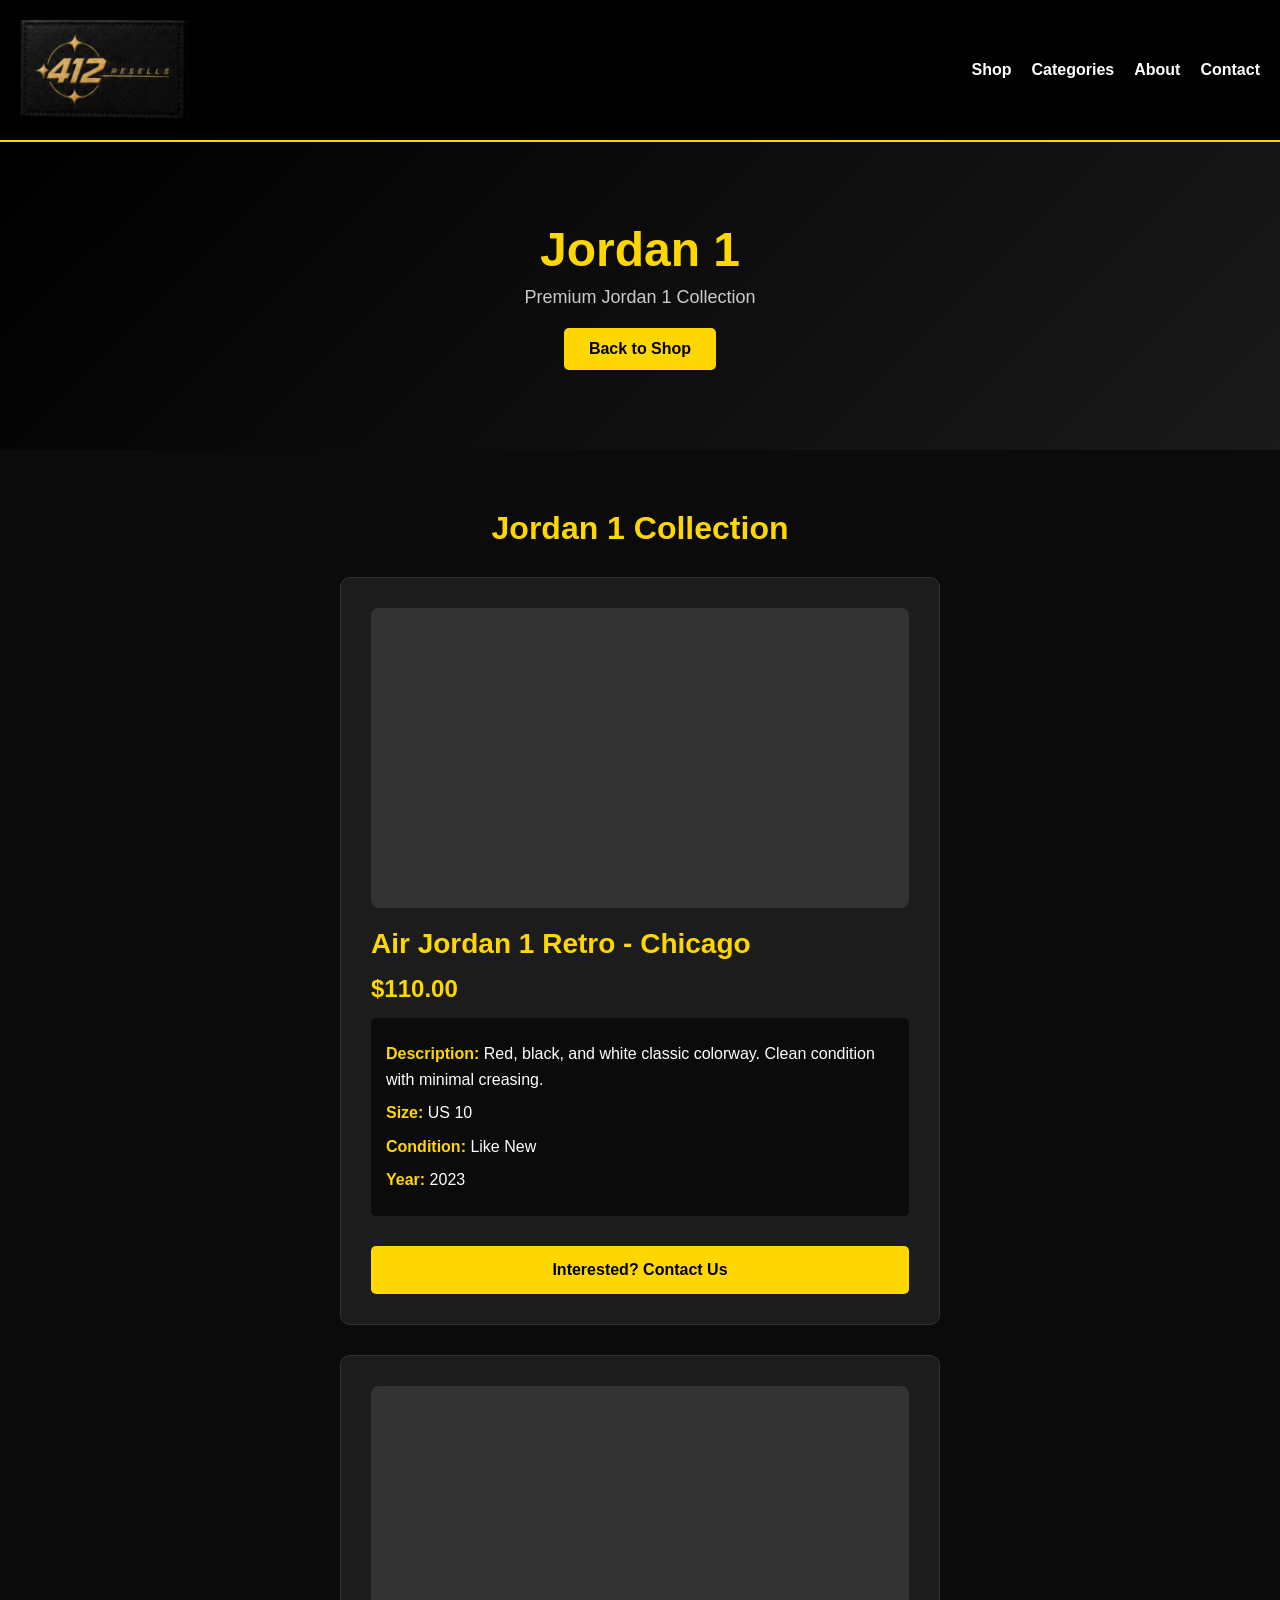
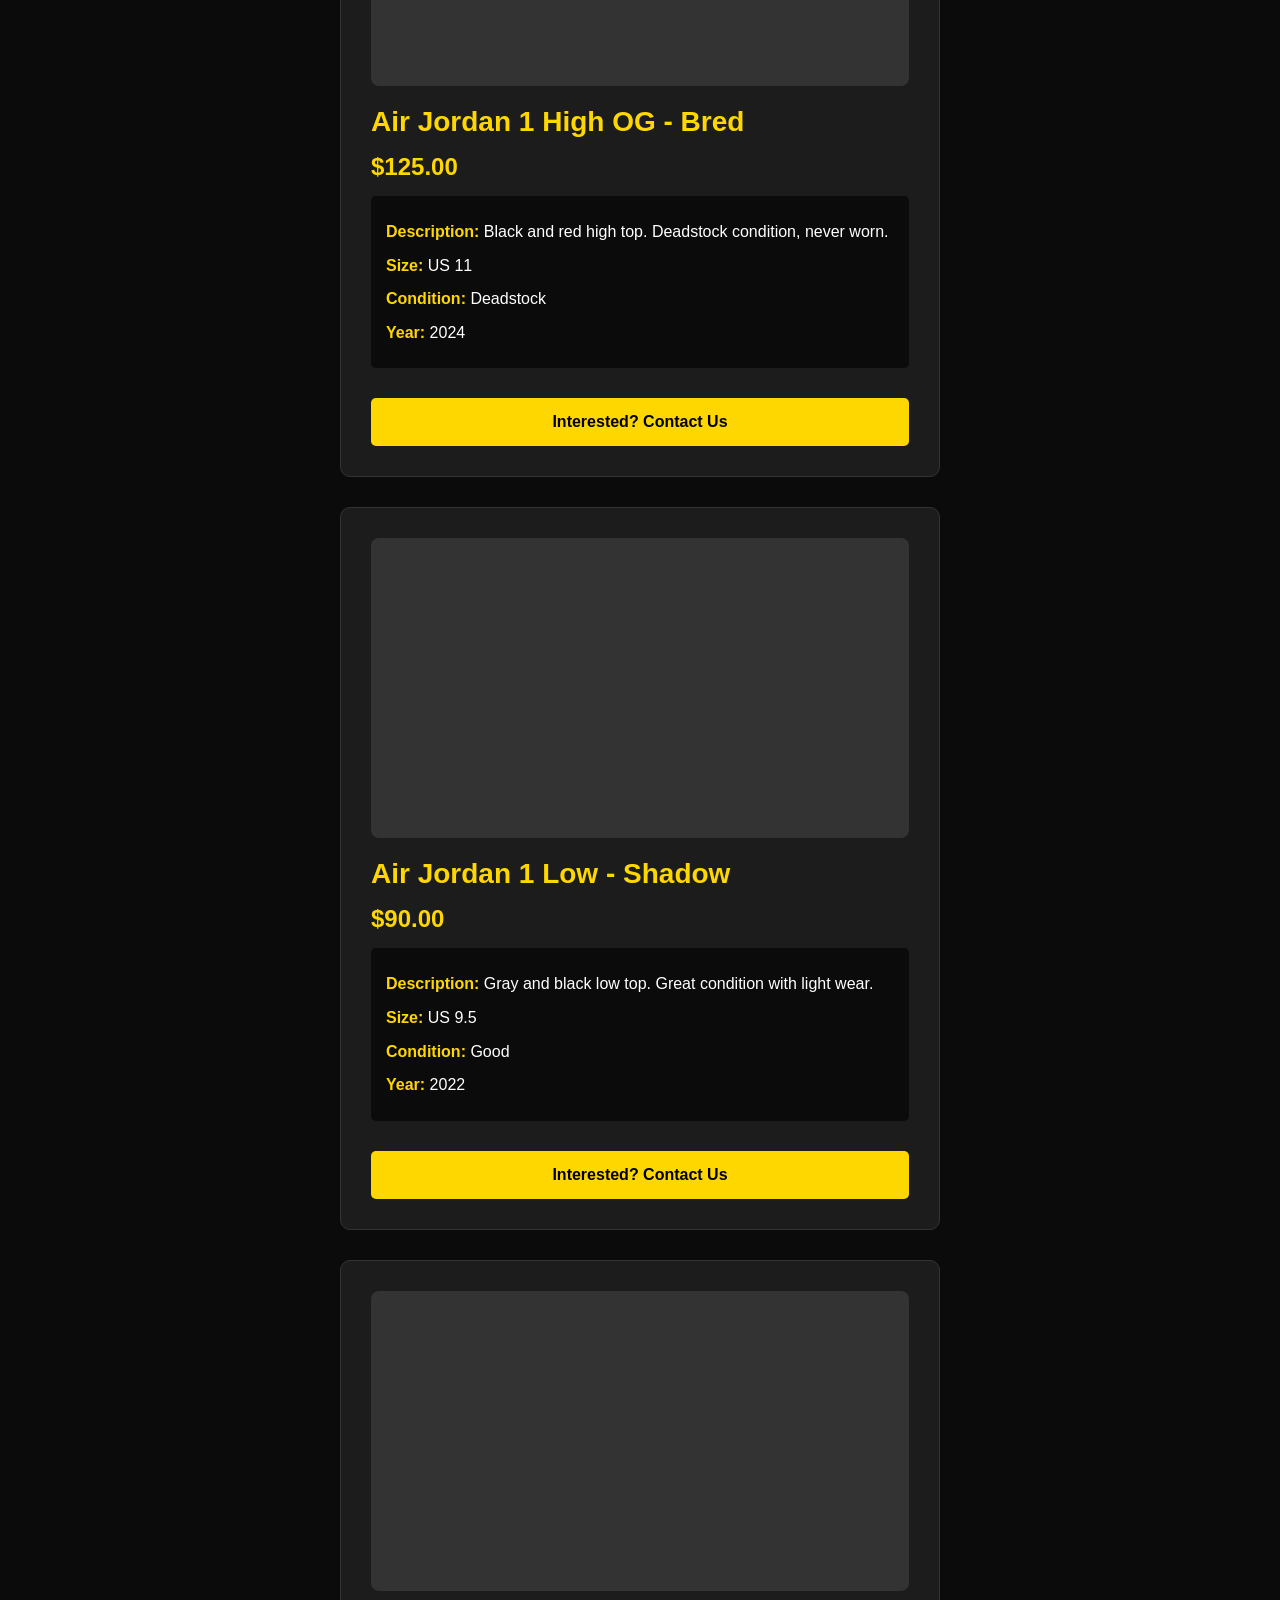
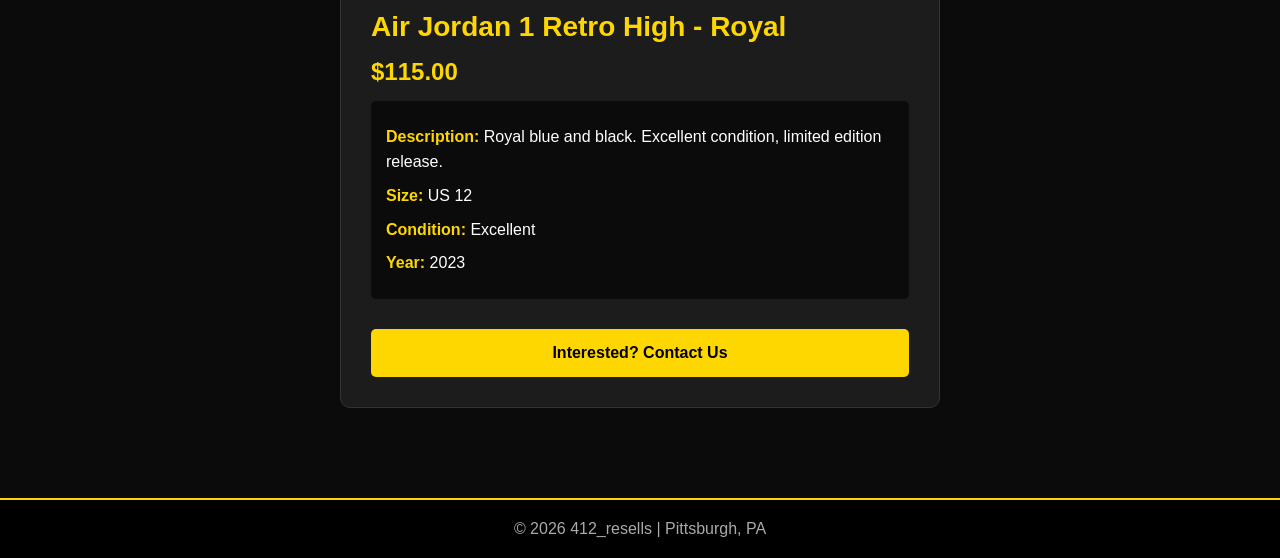
<file: jordan-1.html>
<!DOCTYPE html>
<html lang="en">
<head>
  <meta charset="UTF-8" />
  <meta name="viewport" content="width=device-width, initial-scale=1.0"/>
  <title>Jordan 1 | Yinzer Resells</title>
  <link rel="stylesheet" href="style.css"/>
  <style>
    .logo img {
      height: 100px !important;
      width: auto !important;
    }
    
    .product-detail {
      background: #1c1c1c;
      border: 1px solid #333;
      border-radius: 10px;
      padding: 30px;
      max-width: 600px;
      margin: 30px auto;
      text-align: left;
    }

    .product-detail .img {
      height: 300px;
      background: #333;
      border-radius: 8px;
      margin-bottom: 20px;
    }

    .product-detail h3 {
      color: gold;
      font-size: 28px;
      margin-bottom: 15px;
    }

    .product-detail .price {
      color: gold;
      font-weight: bold;
      font-size: 24px;
      margin-bottom: 15px;
    }

    .product-detail .specs {
      background: #0b0b0b;
      padding: 15px;
      border-radius: 5px;
      margin-bottom: 15px;
    }

    .product-detail .specs p {
      margin: 8px 0;
      line-height: 1.6;
    }

    .product-detail .specs strong {
      color: gold;
    }

    .product-detail .buy-btn {
      display: inline-block;
      width: 100%;
      padding: 15px;
      background: gold;
      color: black;
      font-weight: bold;
      text-decoration: none;
      border-radius: 5px;
      text-align: center;
      transition: background 0.3s ease, transform 0.2s ease;
      margin-top: 15px;
      border: none;
      cursor: pointer;
      font-size: 16px;
    }

    .product-detail .buy-btn:hover {
      background: #ffd700;
      transform: scale(1.02);
    }
  </style>
</head>

<body>

  <!-- NAVBAR -->
  <header>
    <div class="logo"><img src="IMG_1099.jpeg" alt="Yinzer Resells logo" /></div>

    <nav id="navMenu">
      <a href="index.html#shop">Shop</a>
      <a href="index.html#categories">Categories</a>
      <a href="index.html#about">About</a>
      <a href="index.html#contact">Contact</a>
    </nav>

    <div class="menu-btn" onclick="toggleMenu()">☰</div>
  </header>

  <!-- HERO -->
  <section class="hero">
    <h1>Jordan 1</h1>
    <p>Premium Jordan 1 Collection</p>
    <a href="index.html#shop" class="btn">Back to Shop</a>
  </section>

  <!-- PRODUCTS SECTION -->
  <section id="shop" class="section">
    <h2>Jordan 1 Collection</h2>

    <div class="product-detail">
      <div class="img placeholder"></div>
      <h3>Air Jordan 1 Retro - Chicago</h3>
      <div class="price">$110.00</div>
      <div class="specs">
        <p><strong>Description:</strong> Red, black, and white classic colorway. Clean condition with minimal creasing.</p>
        <p><strong>Size:</strong> US 10</p>
        <p><strong>Condition:</strong> Like New</p>
        <p><strong>Year:</strong> 2023</p>
      </div>
      <button class="buy-btn" onclick="contactSeller()">Interested? Contact Us</button>
    </div>

    <div class="product-detail">
      <div class="img placeholder"></div>
      <h3>Air Jordan 1 High OG - Bred</h3>
      <div class="price">$125.00</div>
      <div class="specs">
        <p><strong>Description:</strong> Black and red high top. Deadstock condition, never worn.</p>
        <p><strong>Size:</strong> US 11</p>
        <p><strong>Condition:</strong> Deadstock</p>
        <p><strong>Year:</strong> 2024</p>
      </div>
      <button class="buy-btn" onclick="contactSeller()">Interested? Contact Us</button>
    </div>

    <div class="product-detail">
      <div class="img placeholder"></div>
      <h3>Air Jordan 1 Low - Shadow</h3>
      <div class="price">$90.00</div>
      <div class="specs">
        <p><strong>Description:</strong> Gray and black low top. Great condition with light wear.</p>
        <p><strong>Size:</strong> US 9.5</p>
        <p><strong>Condition:</strong> Good</p>
        <p><strong>Year:</strong> 2022</p>
      </div>
      <button class="buy-btn" onclick="contactSeller()">Interested? Contact Us</button>
    </div>

    <div class="product-detail">
      <div class="img placeholder"></div>
      <h3>Air Jordan 1 Retro High - Royal</h3>
      <div class="price">$115.00</div>
      <div class="specs">
        <p><strong>Description:</strong> Royal blue and black. Excellent condition, limited edition release.</p>
        <p><strong>Size:</strong> US 12</p>
        <p><strong>Condition:</strong> Excellent</p>
        <p><strong>Year:</strong> 2023</p>
      </div>
      <button class="buy-btn" onclick="contactSeller()">Interested? Contact Us</button>
    </div>

  </section>

  <!-- FOOTER -->
  <footer>
    <p>© 2026 412_resells | Pittsburgh, PA</p>
  </footer>

  <script src="script.js"></script>
  <script>
    function contactSeller() {
      alert('Contact us via Instagram: @412_resells2026\nCash App: $smcizzlegotbred\nPayPal: @ShaughnessyCravens\nPhone: 412-627-3488');
    }
  </script>
</body>
</html>
</file>
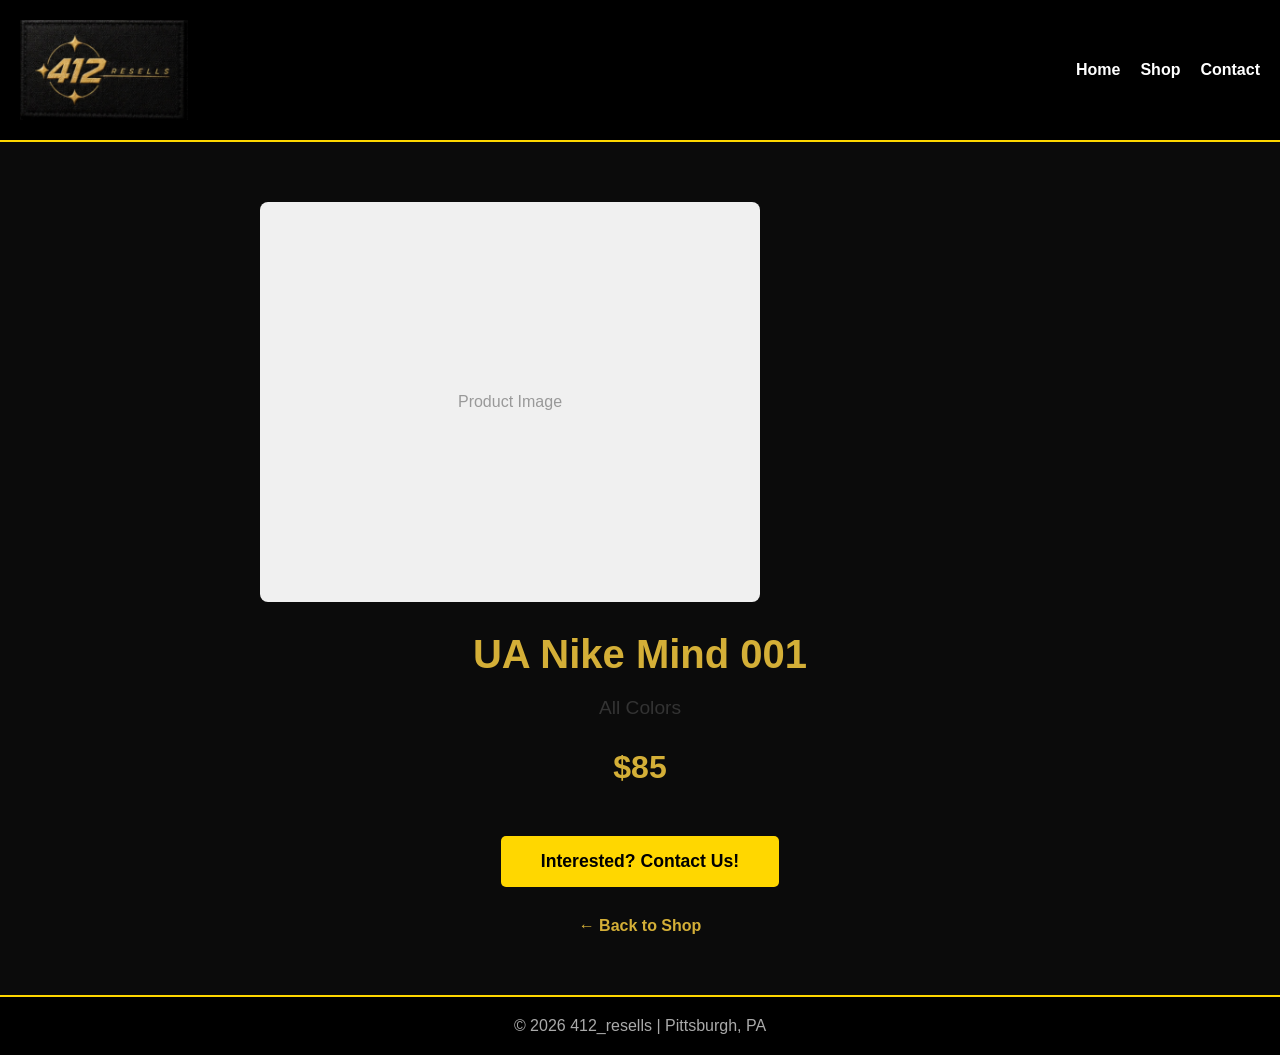
<file: nike-001.html>
<!DOCTYPE html>
<html lang="en">
<head>
  <meta charset="UTF-8" />
  <meta name="viewport" content="width=device-width, initial-scale=1.0"/>
  <title>UA Nike Mind 001 | Yinzer Resells</title>
  <link rel="stylesheet" href="style.css"/>
  <style>
    .logo img {
      height: 100px !important;
      width: auto !important;
    }
    
    .product-container {
      max-width: 800px;
      margin: 40px auto;
      padding: 20px;
      text-align: center;
    }

    .product-image {
      width: 100%;
      max-width: 500px;
      height: 400px;
      background-color: #f0f0f0;
      border-radius: 8px;
      margin-bottom: 30px;
      display: flex;
      align-items: center;
      justify-content: center;
      color: #999;
    }

    .product-details h1 {
      font-size: 2.5em;
      margin-bottom: 20px;
      color: #d4af37;
    }

    .product-details p {
      font-size: 1.2em;
      margin-bottom: 15px;
      color: #333;
    }

    .price {
      font-size: 2em;
      font-weight: bold;
      color: #d4af37;
      margin: 30px 0;
    }

    .contact-btn {
      background: gold;
      color: black;
      font-weight: bold;
      padding: 15px 40px;
      border-radius: 5px;
      text-decoration: none;
      display: inline-block;
      margin-top: 20px;
      font-size: 1.1em;
      border: none;
      cursor: pointer;
    }

    .contact-btn:hover {
      background: #ffed4e;
      transition: 0.3s;
    }

    .back-link {
      margin-top: 30px;
    }

    .back-link a {
      color: #d4af37;
      text-decoration: none;
      font-weight: bold;
    }

    .back-link a:hover {
      text-decoration: underline;
    }
  </style>
</head>

<body>

  <!-- NAVBAR -->
  <header>
    <div class="logo"><img src="IMG_1099.jpeg" alt="Yinzer Resells logo" /></div>

    <nav id="navMenu">
      <a href="index.html">Home</a>
      <a href="index.html#shop">Shop</a>
      <a href="index.html#contact">Contact</a>
    </nav>

    <div class="menu-btn" onclick="toggleMenu()">☰</div>
  </header>

  <!-- PRODUCT SECTION -->
  <section class="product-container">
    <div class="product-image">
      <span>Product Image</span>
    </div>

    <div class="product-details">
      <h1>UA Nike Mind 001</h1>
      <p>All Colors</p>
      <div class="price">$85</div>
      
      <button class="contact-btn" onclick="contactUs()">Interested? Contact Us!</button>
    </div>

    <div class="back-link">
      <a href="index.html">← Back to Shop</a>
    </div>
  </section>

  <!-- FOOTER -->
  <footer>
    <p>© 2026 412_resells | Pittsburgh, PA</p>
  </footer>

  <script>
    function toggleMenu() {
      const navMenu = document.getElementById('navMenu');
      navMenu.style.display = navMenu.style.display === 'block' ? 'none' : 'block';
    }

    function contactUs() {
      alert('Contact us on Instagram: @412_resells2026\n\nCash App: $smcizzlegotbred\n\nPayPal: @ShaughnessyCravens\n\nPhone: 412-627-3488');
    }
  </script>
</body>
</html>
</file>
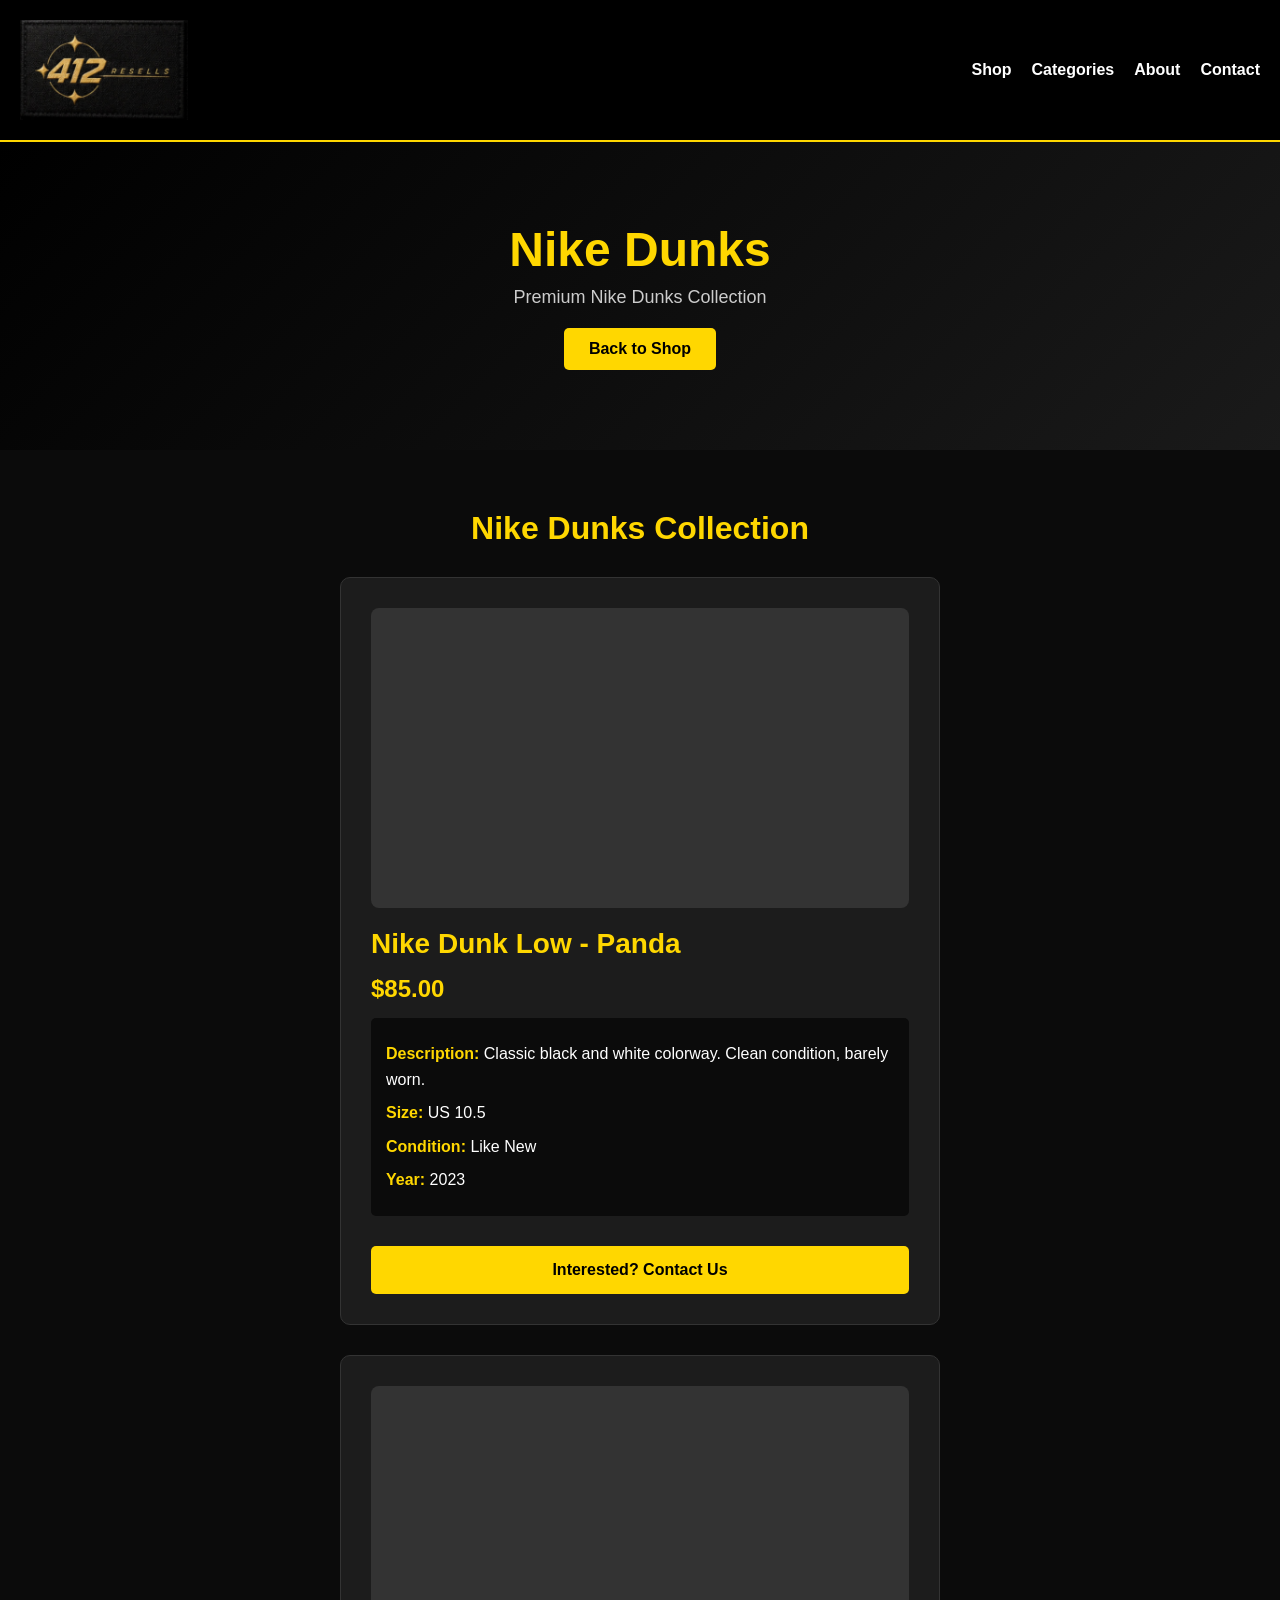
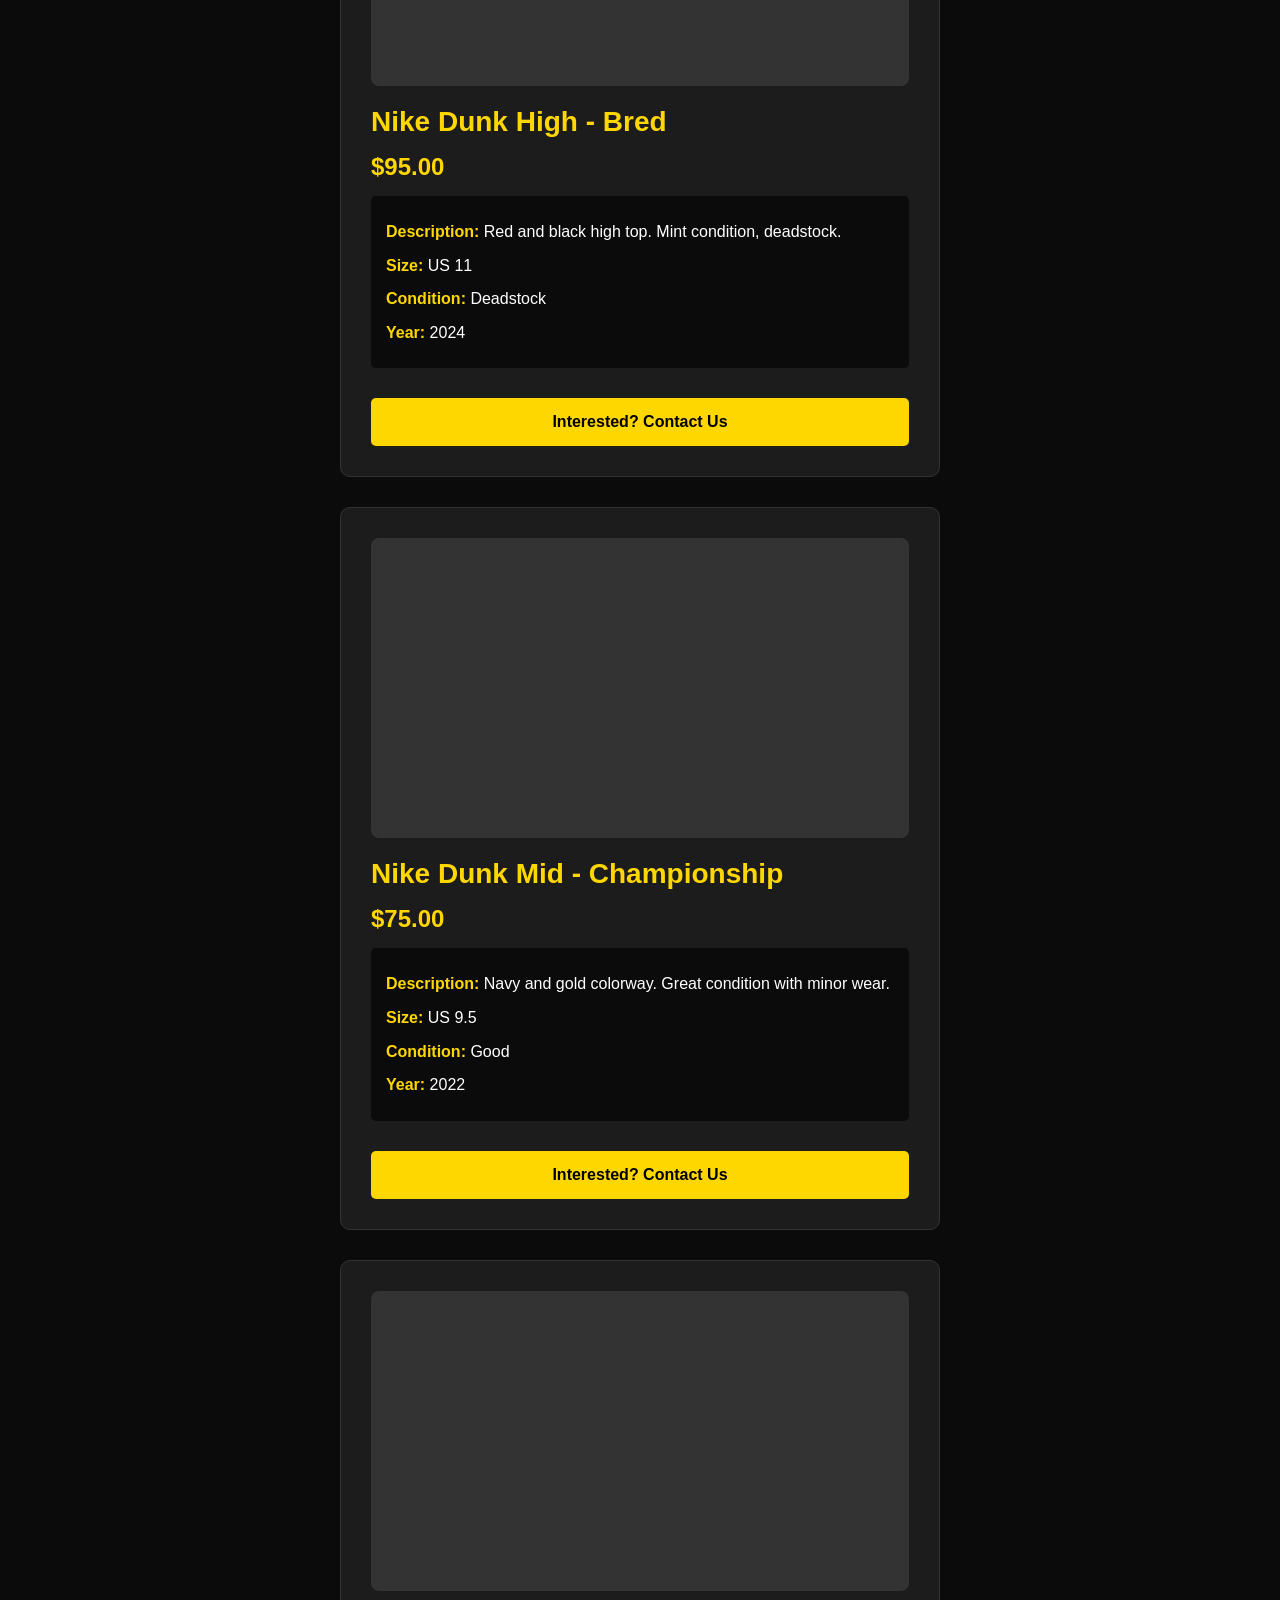
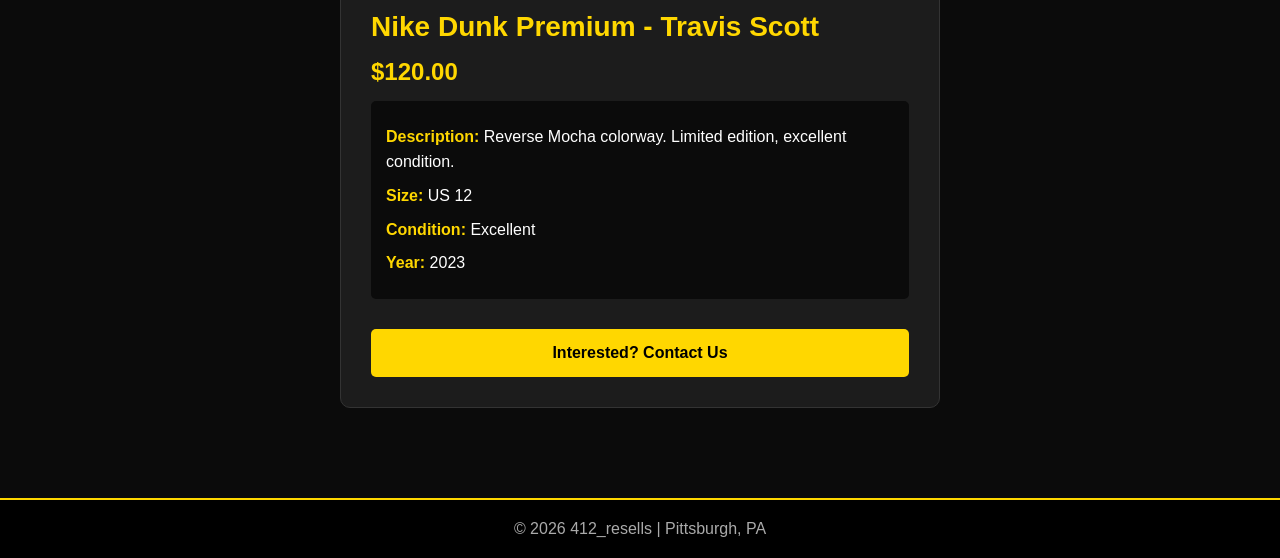
<file: nike-dunks.html>
<!DOCTYPE html>
<html lang="en">
<head>
  <meta charset="UTF-8" />
  <meta name="viewport" content="width=device-width, initial-scale=1.0"/>
  <title>Nike Dunks | Yinzer Resells</title>
  <link rel="stylesheet" href="style.css"/>
  <style>
    .logo img {
      height: 100px !important;
      width: auto !important;
    }
    
    .product-detail {
      background: #1c1c1c;
      border: 1px solid #333;
      border-radius: 10px;
      padding: 30px;
      max-width: 600px;
      margin: 30px auto;
      text-align: left;
    }

    .product-detail .img {
      height: 300px;
      background: #333;
      border-radius: 8px;
      margin-bottom: 20px;
    }

    .product-detail h3 {
      color: gold;
      font-size: 28px;
      margin-bottom: 15px;
    }

    .product-detail .price {
      color: gold;
      font-weight: bold;
      font-size: 24px;
      margin-bottom: 15px;
    }

    .product-detail .specs {
      background: #0b0b0b;
      padding: 15px;
      border-radius: 5px;
      margin-bottom: 15px;
    }

    .product-detail .specs p {
      margin: 8px 0;
      line-height: 1.6;
    }

    .product-detail .specs strong {
      color: gold;
    }

    .product-detail .buy-btn {
      display: inline-block;
      width: 100%;
      padding: 15px;
      background: gold;
      color: black;
      font-weight: bold;
      text-decoration: none;
      border-radius: 5px;
      text-align: center;
      transition: background 0.3s ease, transform 0.2s ease;
      margin-top: 15px;
      border: none;
      cursor: pointer;
      font-size: 16px;
    }

    .product-detail .buy-btn:hover {
      background: #ffd700;
      transform: scale(1.02);
    }
  </style>
</head>

<body>

  <!-- NAVBAR -->
  <header>
    <div class="logo"><img src="IMG_1099.jpeg" alt="Yinzer Resells logo" /></div>

    <nav id="navMenu">
      <a href="index.html#shop">Shop</a>
      <a href="index.html#categories">Categories</a>
      <a href="index.html#about">About</a>
      <a href="index.html#contact">Contact</a>
    </nav>

    <div class="menu-btn" onclick="toggleMenu()">☰</div>
  </header>

  <!-- HERO -->
  <section class="hero">
    <h1>Nike Dunks</h1>
    <p>Premium Nike Dunks Collection</p>
    <a href="index.html#shop" class="btn">Back to Shop</a>
  </section>

  <!-- PRODUCTS SECTION -->
  <section id="shop" class="section">
    <h2>Nike Dunks Collection</h2>

    <div class="product-detail">
      <div class="img placeholder"></div>
      <h3>Nike Dunk Low - Panda</h3>
      <div class="price">$85.00</div>
      <div class="specs">
        <p><strong>Description:</strong> Classic black and white colorway. Clean condition, barely worn.</p>
        <p><strong>Size:</strong> US 10.5</p>
        <p><strong>Condition:</strong> Like New</p>
        <p><strong>Year:</strong> 2023</p>
      </div>
      <button class="buy-btn" onclick="contactSeller()">Interested? Contact Us</button>
    </div>

    <div class="product-detail">
      <div class="img placeholder"></div>
      <h3>Nike Dunk High - Bred</h3>
      <div class="price">$95.00</div>
      <div class="specs">
        <p><strong>Description:</strong> Red and black high top. Mint condition, deadstock.</p>
        <p><strong>Size:</strong> US 11</p>
        <p><strong>Condition:</strong> Deadstock</p>
        <p><strong>Year:</strong> 2024</p>
      </div>
      <button class="buy-btn" onclick="contactSeller()">Interested? Contact Us</button>
    </div>

    <div class="product-detail">
      <div class="img placeholder"></div>
      <h3>Nike Dunk Mid - Championship</h3>
      <div class="price">$75.00</div>
      <div class="specs">
        <p><strong>Description:</strong> Navy and gold colorway. Great condition with minor wear.</p>
        <p><strong>Size:</strong> US 9.5</p>
        <p><strong>Condition:</strong> Good</p>
        <p><strong>Year:</strong> 2022</p>
      </div>
      <button class="buy-btn" onclick="contactSeller()">Interested? Contact Us</button>
    </div>

    <div class="product-detail">
      <div class="img placeholder"></div>
      <h3>Nike Dunk Premium - Travis Scott</h3>
      <div class="price">$120.00</div>
      <div class="specs">
        <p><strong>Description:</strong> Reverse Mocha colorway. Limited edition, excellent condition.</p>
        <p><strong>Size:</strong> US 12</p>
        <p><strong>Condition:</strong> Excellent</p>
        <p><strong>Year:</strong> 2023</p>
      </div>
      <button class="buy-btn" onclick="contactSeller()">Interested? Contact Us</button>
    </div>

  </section>

  <!-- FOOTER -->
  <footer>
    <p>© 2026 412_resells | Pittsburgh, PA</p>
  </footer>

  <script src="script.js"></script>
  <script>
    function contactSeller() {
      alert('Contact us via Instagram: @412_resells2026\nCash App: $smcizzlegotbred\nPayPal: @ShaughnessyCravens\nPhone: 412-627-3488');
    }
  </script>
</body>
</html>
</file>
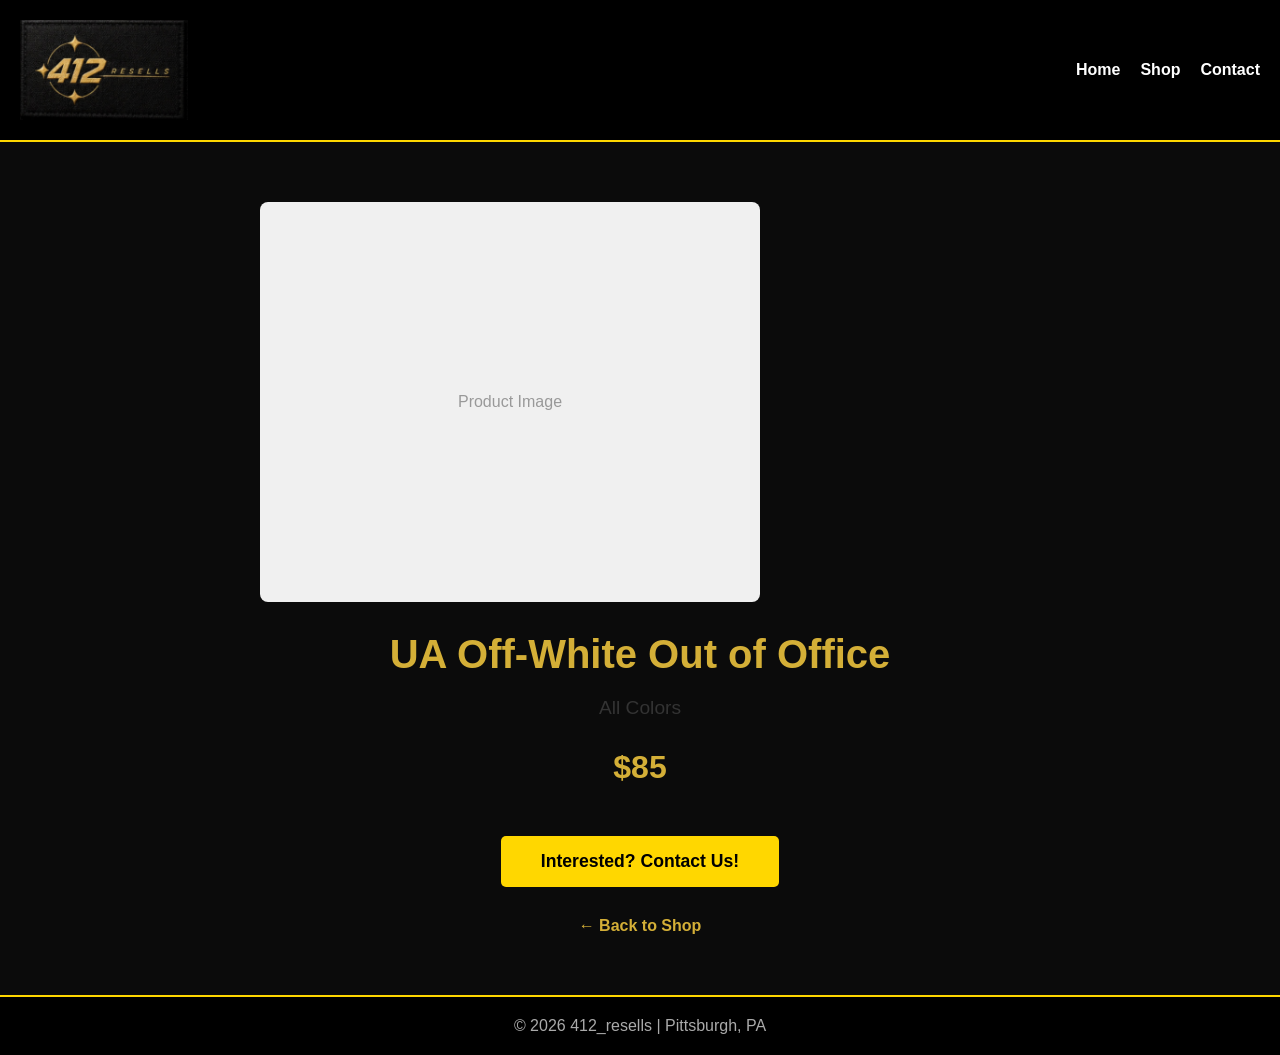
<file: offwhite-outofoffice.html>
<!DOCTYPE html>
<html lang="en">
<head>
  <meta charset="UTF-8" />
  <meta name="viewport" content="width=device-width, initial-scale=1.0"/>
  <title>UA Off-White Out of Office | Yinzer Resells</title>
  <link rel="stylesheet" href="style.css"/>
  <style>
    .logo img {
      height: 100px !important;
      width: auto !important;
    }
    
    .product-container {
      max-width: 800px;
      margin: 40px auto;
      padding: 20px;
      text-align: center;
    }

    .product-image {
      width: 100%;
      max-width: 500px;
      height: 400px;
      background-color: #f0f0f0;
      border-radius: 8px;
      margin-bottom: 30px;
      display: flex;
      align-items: center;
      justify-content: center;
      color: #999;
    }

    .product-details h1 {
      font-size: 2.5em;
      margin-bottom: 20px;
      color: #d4af37;
    }

    .product-details p {
      font-size: 1.2em;
      margin-bottom: 15px;
      color: #333;
    }

    .price {
      font-size: 2em;
      font-weight: bold;
      color: #d4af37;
      margin: 30px 0;
    }

    .contact-btn {
      background: gold;
      color: black;
      font-weight: bold;
      padding: 15px 40px;
      border-radius: 5px;
      text-decoration: none;
      display: inline-block;
      margin-top: 20px;
      font-size: 1.1em;
      border: none;
      cursor: pointer;
    }

    .contact-btn:hover {
      background: #ffed4e;
      transition: 0.3s;
    }

    .back-link {
      margin-top: 30px;
    }

    .back-link a {
      color: #d4af37;
      text-decoration: none;
      font-weight: bold;
    }

    .back-link a:hover {
      text-decoration: underline;
    }
  </style>
</head>

<body>

  <!-- NAVBAR -->
  <header>
    <div class="logo"><img src="IMG_1099.jpeg" alt="Yinzer Resells logo" /></div>

    <nav id="navMenu">
      <a href="index.html">Home</a>
      <a href="index.html#shop">Shop</a>
      <a href="index.html#contact">Contact</a>
    </nav>

    <div class="menu-btn" onclick="toggleMenu()">☰</div>
  </header>

  <!-- PRODUCT SECTION -->
  <section class="product-container">
    <div class="product-image">
      <span>Product Image</span>
    </div>

    <div class="product-details">
      <h1>UA Off-White Out of Office</h1>
      <p>All Colors</p>
      <div class="price">$85</div>
      
      <button class="contact-btn" onclick="contactUs()">Interested? Contact Us!</button>
    </div>

    <div class="back-link">
      <a href="index.html">← Back to Shop</a>
    </div>
  </section>

  <!-- FOOTER -->
  <footer>
    <p>© 2026 412_resells | Pittsburgh, PA</p>
  </footer>

  <script>
    function toggleMenu() {
      const navMenu = document.getElementById('navMenu');
      navMenu.style.display = navMenu.style.display === 'block' ? 'none' : 'block';
    }

    function contactUs() {
      alert('Contact us on Instagram: @412_resells2026\n\nCash App: $smcizzlegotbred\n\nPayPal: @ShaughnessyCravens\n\nPhone: 412-627-3488');
    }
  </script>
</body>
</html>
</file>
<file: style.css>
* {
  margin: 0;
  padding: 0;
  box-sizing: border-box;
  font-family: Arial, sans-serif;
}

html {
  scroll-behavior: smooth;
}

body {
  background: #0b0b0b;
  color: #ffffff;
}

/* NAVBAR */
header {
  display: flex;
  justify-content: space-between;
  align-items: center;
  padding: 20px;
  background: #000;
  border-bottom: 2px solid gold;
  position: sticky;
  top: 0;
  z-index: 100;
}

.logo {
  font-size: 22px;
  font-weight: bold;
  color: gold;
  display: flex;
  align-items: center;
}

.logo img {
  height: 50px;
  width: auto;
  display: block;
}

nav {
  display: flex;
  gap: 20px;
}

nav a {
  color: white;
  text-decoration: none;
  font-weight: bold;
  transition: color 0.3s ease;
}

nav a:hover {
  color: gold;
}

.menu-btn {
  display: none;
  font-size: 26px;
  color: gold;
  cursor: pointer;
  background: none;
  border: none;
}

/* HERO */
.hero {
  text-align: center;
  padding: 80px 20px;
  background: linear-gradient(135deg, #000, #1a1a1a);
}

.hero h1 {
  font-size: 48px;
  color: gold;
}

.hero p {
  margin-top: 10px;
  font-size: 18px;
  color: #ccc;
}

.btn {
  display: inline-block;
  margin-top: 20px;
  padding: 12px 25px;
  background: gold;
  color: black;
  font-weight: bold;
  text-decoration: none;
  border-radius: 5px;
  transition: background 0.3s ease, transform 0.2s ease;
}

.btn:hover {
  background: #ffd700;
  transform: scale(1.05);
}

/* SECTIONS */
.section {
  padding: 60px 20px;
  text-align: center;
}

.section h2 {
  color: gold;
  margin-bottom: 20px;
  font-size: 32px;
}

.section p {
  max-width: 600px;
  margin: 0 auto;
  line-height: 1.6;
}

.dark {
  background: #111;
}

/* GRID */
.grid {
  display: grid;
  grid-template-columns: repeat(auto-fit, minmax(200px, 1fr));
  gap: 20px;
  margin-top: 20px;
  max-width: 1200px;
  margin-left: auto;
  margin-right: auto;
}

/* CARDS */
.card {
  background: #1c1c1c;
  padding: 15px;
  border-radius: 10px;
  border: 1px solid #333;
  transition: transform 0.3s ease, border-color 0.3s ease;
}

.card:hover {
  transform: translateY(-5px);
  border-color: gold;
}

.card h3 {
  margin-top: 10px;
  color: #fff;
}

.card p {
  color: gold;
  font-weight: bold;
}

/* IMAGE PLACEHOLDER */
.img {
  height: 150px;
  background: #333;
  border-radius: 8px;
}

.cat {
  background: #1c1c1c;
  padding: 20px;
  border-radius: 10px;
  border: 1px solid #333;
  font-weight: bold;
  transition: all 0.3s ease;
}

.cat:hover {
  background: gold;
  color: black;
  cursor: pointer;
  transform: scale(1.05);
}

/* FOOTER */
footer {
  text-align: center;
  padding: 20px;
  background: black;
  border-top: 2px solid gold;
  color: #aaa;
}

/* MOBILE RESPONSIVE */
@media (max-width: 768px) {
  .hero h1 {
    font-size: 36px;
  }

  .hero p {
    font-size: 16px;
  }

  nav {
    display: none;
    flex-direction: column;
    background: black;
    position: absolute;
    top: 70px;
    right: 0;
    width: 200px;
    border-left: 2px solid gold;
    padding: 10px 0;
  }

  nav.active {
    display: flex;
  }

  nav a {
    padding: 10px 15px;
    display: block;
    text-align: left;
  }

  .menu-btn {
    display: block;
  }

  .grid {
    grid-template-columns: repeat(auto-fit, minmax(150px, 1fr));
  }

  .section {
    padding: 40px 20px;
  }

  .section h2 {
    font-size: 24px;
  }
}
</file>
<file: clock-style.css>
* {
  margin: 0;
  padding: 0;
  box-sizing: border-box;
  font-family: 'Arial', sans-serif;
}

body {
  background: linear-gradient(135deg, #0b0b0b 0%, #1a1a2e 100%);
  color: #ffffff;
  min-height: 100vh;
  padding: 20px;
}

.clock-container {
  max-width: 1200px;
  margin: 0 auto;
  text-align: center;
}

h1 {
  font-size: 48px;
  color: gold;
  margin-bottom: 10px;
  text-shadow: 0 0 10px rgba(255, 215, 0, 0.5);
}

.subtitle {
  font-size: 18px;
  color: #ccc;
  margin-bottom: 40px;
}

.clocks-grid {
  display: grid;
  grid-template-columns: repeat(auto-fit, minmax(280px, 1fr));
  gap: 20px;
  margin-bottom: 40px;
}

.clock-card {
  background: linear-gradient(135deg, #1c1c1c 0%, #2d2d44 100%);
  border: 2px solid gold;
  border-radius: 15px;
  padding: 30px 20px;
  box-shadow: 0 8px 32px rgba(255, 215, 0, 0.2);
  transition: all 0.3s ease;
}

.clock-card:hover {
  transform: translateY(-8px);
  box-shadow: 0 12px 48px rgba(255, 215, 0, 0.4);
  border-color: #ffd700;
}

.timezone-name {
  font-size: 24px;
  font-weight: bold;
  color: gold;
  margin-bottom: 5px;
}

.timezone-code {
  font-size: 12px;
  color: #aaa;
  margin-bottom: 15px;
  text-transform: uppercase;
  letter-spacing: 2px;
}

.digital-time {
  font-size: 48px;
  font-weight: bold;
  color: #00ff00;
  font-family: 'Courier New', monospace;
  text-shadow: 0 0 10px rgba(0, 255, 0, 0.5);
  letter-spacing: 2px;
  animation: glow 2s ease-in-out infinite;
}

@keyframes glow {
  0%, 100% {
    text-shadow: 0 0 10px rgba(0, 255, 0, 0.5);
  }
  50% {
    text-shadow: 0 0 20px rgba(0, 255, 0, 0.8);
  }
}

.current-utc {
  background: #111;
  border: 2px solid gold;
  border-radius: 10px;
  padding: 20px;
  margin: 30px 0;
}

.current-utc p {
  font-size: 20px;
  color: white;
}

.current-utc span {
  color: gold;
  font-weight: bold;
  font-family: 'Courier New', monospace;
  font-size: 24px;
}

.back-btn {
  display: inline-block;
  margin-top: 20px;
  padding: 12px 25px;
  background: gold;
  color: black;
  font-weight: bold;
  text-decoration: none;
  border-radius: 5px;
  transition: all 0.3s ease;
}

.back-btn:hover {
  background: #ffd700;
  transform: scale(1.05);
}

/* Mobile Responsive */
@media (max-width: 768px) {
  h1 {
    font-size: 36px;
  }

  .subtitle {
    font-size: 16px;
    margin-bottom: 30px;
  }

  .clocks-grid {
    grid-template-columns: repeat(auto-fit, minmax(200px, 1fr));
    gap: 15px;
  }

  .clock-card {
    padding: 20px 15px;
  }

  .timezone-name {
    font-size: 20px;
  }

  .digital-time {
    font-size: 36px;
  }

  .current-utc p {
    font-size: 16px;
  }

  .current-utc span {
    font-size: 18px;
  }
}

@media (max-width: 480px) {
  .clock-container {
    padding: 10px;
  }

  h1 {
    font-size: 28px;
  }

  .clocks-grid {
    grid-template-columns: 1fr;
  }

  .digital-time {
    font-size: 32px;
  }
}
</file>
